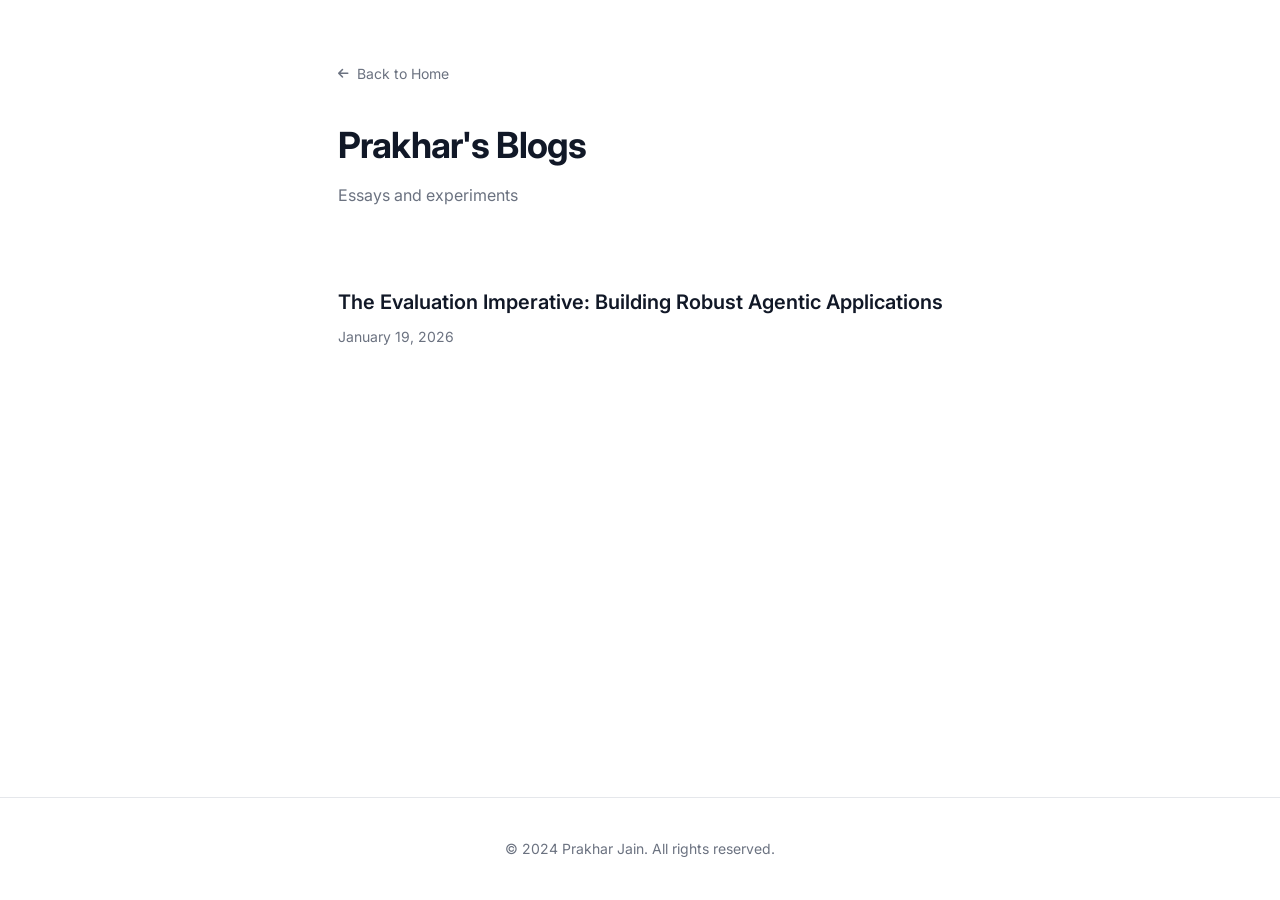
<file: blogs/index.html>
<!DOCTYPE html>
<html lang="en">
<head>
    <meta charset="UTF-8">
    <title>Prakhar's Blogs - Essays and Experiments</title>
    <meta name="viewport" content="width=device-width, initial-scale=1.0">
    <meta name="description" content="Essays and experiments on AI, machine learning, agentic systems, Computer use agents, and software engineering by Prakhar Jain.">
    <meta name="keywords" content="AI blog, machine learning, agentic systems, software engineering, evaluation frameworks">
    <meta name="author" content="Prakhar Jain">
    <!-- Google Fonts -->
    <link href="https://fonts.googleapis.com/css2?family=Inter:wght@400;600;700&display=swap" rel="stylesheet">
    <!-- Font Awesome -->
    <link rel="stylesheet" href="https://cdnjs.cloudflare.com/ajax/libs/font-awesome/6.4.0/css/all.min.css">
    <style>
        * {
            margin: 0;
            padding: 0;
            box-sizing: border-box;
        }

        :root {
            --bg: #ffffff;
            --text: #111827;
            --text-muted: #6b7280;
            --border: #e5e7eb;
            --accent: #2563eb;
            --accent-hover: #1d4ed8;
            --card-bg: #ffffff;
        }

        body {
            font-family: 'Inter', -apple-system, BlinkMacSystemFont, 'Segoe UI', sans-serif;
            background: var(--bg);
            color: var(--text);
            line-height: 1.6;
            min-height: 100vh;
            display: flex;
            flex-direction: column;
        }

        .container {
            max-width: 720px;
            margin: 0 auto;
            padding: 0 20px;
            flex: 1;
        }

        .header {
            padding: 60px 0 40px;
        }

        .back-link {
            display: inline-flex;
            align-items: center;
            gap: 8px;
            color: var(--text-muted);
            text-decoration: none;
            font-size: 14px;
            margin-bottom: 32px;
            transition: color 0.2s;
        }

        .back-link:hover {
            color: var(--accent);
        }

        .back-link i {
            font-size: 12px;
        }

        h1 {
            font-size: 36px;
            font-weight: 700;
            margin-bottom: 8px;
            letter-spacing: -0.02em;
        }

        .subtitle {
            font-size: 16px;
            color: var(--text-muted);
        }

        .posts {
            margin-top: 40px;
        }

        .post-item {
            padding: 24px 0;
            border-bottom: 1px solid var(--border);
            transition: all 0.2s;
        }

        .post-item:first-child {
            padding-top: 0;
        }

        .post-item:last-child {
            border-bottom: none;
        }

        .post-link {
            text-decoration: none;
            color: inherit;
            display: block;
        }

        .post-title {
            font-size: 20px;
            font-weight: 600;
            color: var(--text);
            margin-bottom: 8px;
            line-height: 1.4;
            transition: color 0.2s;
        }

        .post-link:hover .post-title {
            color: var(--accent);
        }

        .post-date {
            font-size: 14px;
            color: var(--text-muted);
        }

        footer {
            padding: 40px 0;
            text-align: center;
            color: var(--text-muted);
            font-size: 14px;
            border-top: 1px solid var(--border);
            margin-top: 80px;
        }

        @media (max-width: 768px) {
            .header {
                padding: 40px 0 30px;
            }

            h1 {
                font-size: 28px;
            }

            .subtitle {
                font-size: 15px;
            }

            .post-title {
                font-size: 18px;
            }
        }
    </style>
</head>
<body>
    <div class="container">
        <div class="header">
            <a href="../index.html" class="back-link">
                <i class="fas fa-arrow-left"></i>
                <span>Back to Home</span>
            </a>
            <h1>Prakhar's Blogs</h1>
            <p class="subtitle">Essays and experiments</p>
        </div>

        <div class="posts">
            <article class="post-item">
                <a href="Evals%20Blog/EvalsBlog.html" class="post-link">
                    <h2 class="post-title">The Evaluation Imperative: Building Robust Agentic Applications</h2>
                    <time class="post-date" datetime="2026-01-19">January 19, 2026</time>
                </a>
            </article>
        </div>
    </div>

    <footer>
        <p>© 2024 Prakhar Jain. All rights reserved.</p>
    </footer>
</body>
</html>
</file>
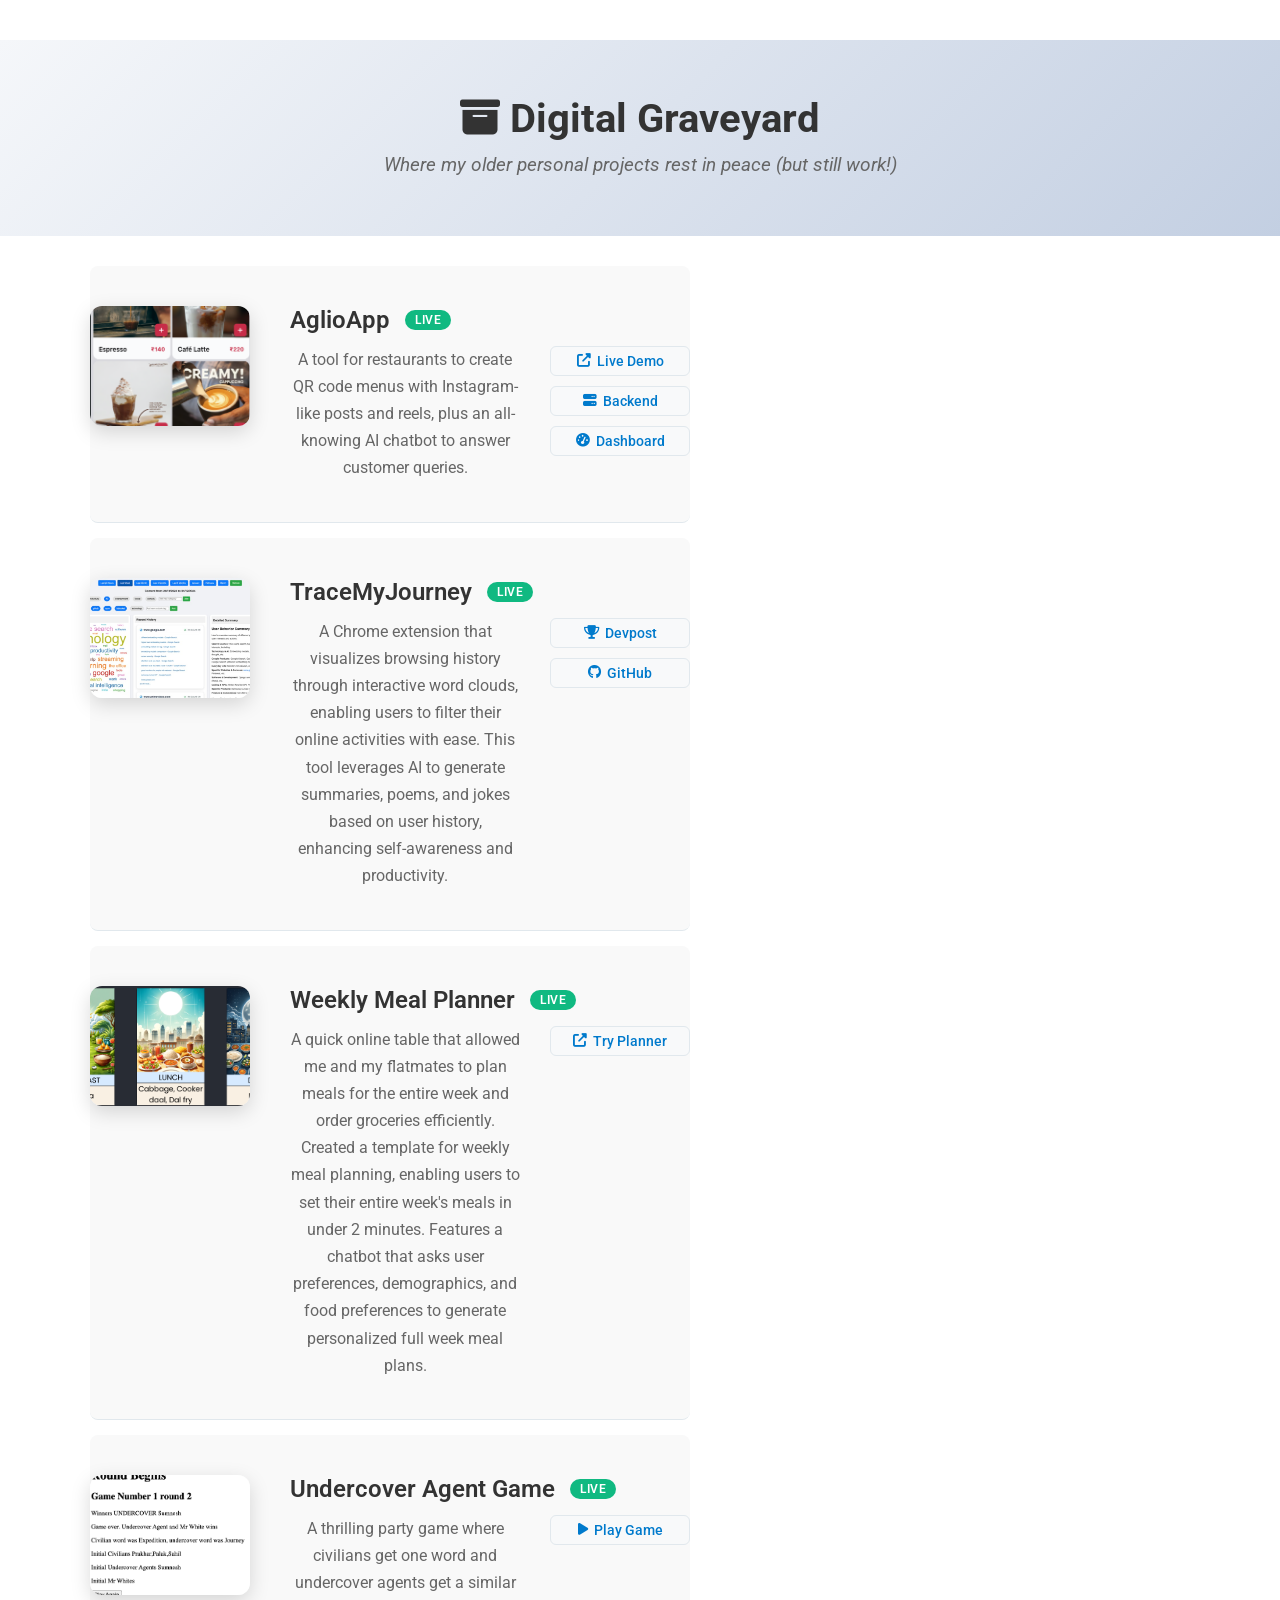
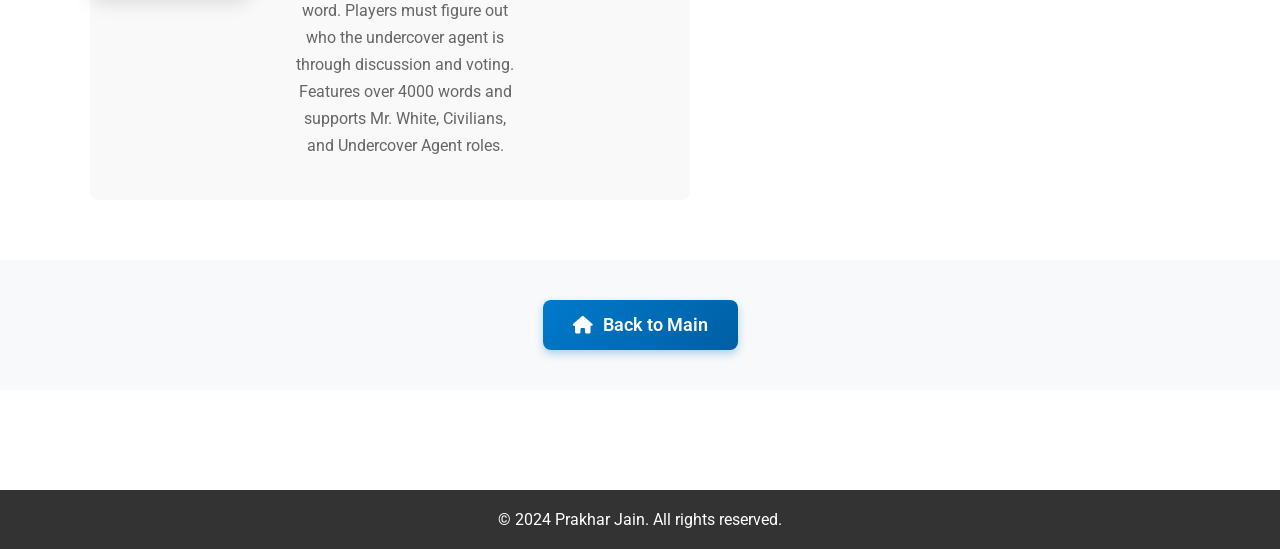
<file: archive.html>
<!DOCTYPE html>
<html lang="en">
<head>
    <meta charset="UTF-8">
    <title>Digital Graveyard - Prakhar Jain</title>
    <meta name="viewport" content="width=device-width, initial-scale=1.0">
    <!-- Link to external CSS -->
    <link rel="stylesheet" href="styles.css">
    <!-- Google Fonts -->
    <link href="https://fonts.googleapis.com/css?family=Roboto:400,700&display=swap" rel="stylesheet">
    <!-- Font Awesome -->
    <link rel="stylesheet" href="https://cdnjs.cloudflare.com/ajax/libs/font-awesome/6.4.0/css/all.min.css">
</head>
<body>
    <!-- Navigation Menu
    <nav>
        <ul>
            <li><a href="index.html">Back to Home</a></li>
            <li><a href="index.html#about">About Me</a></li>
            <li><a href="index.html#experience-as-a-coder">Solving Life with Code</a></li>
            <li><a href="index.html#passion-for-fpv-drones">Passion for FPV Drones</a></li>
        </ul>
    </nav> -->

    <!-- Main Content -->
    <main>
        <!-- Header Section -->
        <section id="archive-header">
            <div class="archive-header-container">
                <h1><i class="fas fa-archive"></i> Digital Graveyard</h1>
                <p class="archive-subtitle">Where my older personal projects rest in peace (but still work!)</p>
            </div>
        </section>

        <!-- Projects Section -->
        <section id="archived-projects">
            <div class="projects-list">
                
                <!-- AglioApp -->
                <div class="project-item">
                    <div class="project-image">
                        <img src="pictures/aglio.png" alt="AglioApp Screenshot">
                    </div>
                    <div class="project-details">
                        <div class="project-title">
                            <h2>AglioApp</h2>
                            <span class="project-status">Live</span>
                        </div>
                        <div class="project-info">
                            <p class="project-description">
                                A tool for restaurants to create QR code menus with Instagram-like posts and reels, 
                                plus an all-knowing AI chatbot to answer customer queries.
                            </p>
                            <div class="project-links">
                                <a href="https://beta-handcrafted.aglioapp.com/?t=3aaf11&token=b75567796abfc1c8eef6bbe0e201c0cb3045a6389562bcc838811d9186b45580" target="_blank" class="project-link">
                                    <i class="fas fa-external-link-alt"></i>
                                    Live Demo
                                </a>
                                <a href="https://api-beta.aglioapp.com/admin/login" target="_blank" class="project-link">
                                    <i class="fas fa-server"></i>
                                    Backend
                                </a>
                                <a href="https://dashboard.aglioapp.com/login" target="_blank" class="project-link">
                                    <i class="fas fa-tachometer-alt"></i>
                                    Dashboard
                                </a>
                            </div>
                        </div>
                    </div>
                </div>

                <!-- TraceMyJourney -->
                <div class="project-item">
                    <div class="project-image">
                        <img src="pictures/tracemyjourney.jpg" alt="TraceMyJourney Screenshot">
                    </div>
                    <div class="project-details">
                        <div class="project-title">
                            <h2>TraceMyJourney</h2>
                            <span class="project-status">Live</span>
                        </div>
                        <div class="project-info">
                            <p class="project-description">
                                A Chrome extension that visualizes browsing history through interactive word clouds, enabling users to filter their online activities with ease. 
                                This tool leverages AI to generate summaries, poems, and jokes based on user history, enhancing self-awareness and productivity.
                            </p>
                            <div class="project-links">
                                <a href="https://devpost.com/software/track-myself" target="_blank" class="project-link">
                                    <i class="fas fa-trophy"></i>
                                    Devpost
                                </a>
                                <a href="https://github.com/prakhar1114/chrome-history-analyser" target="_blank" class="project-link">
                                    <i class="fab fa-github"></i>
                                    GitHub
                                </a>
                            </div>
                        </div>
                    </div>
                </div>

                <!-- Weekly Meal Planner -->
                <div class="project-item">
                    <div class="project-image">
                        <img src="pictures/meal_planner.png" alt="Weekly Meal Planner Screenshot">
                    </div>
                    <div class="project-details">
                        <div class="project-title">
                            <h2>Weekly Meal Planner</h2>
                            <span class="project-status">Live</span>
                        </div>
                        <div class="project-info">
                            <p class="project-description">
                                A quick online table that allowed me and my flatmates to plan meals for the entire week and order groceries efficiently. 
                                Created a template for weekly meal planning, enabling users to set their entire week's meals in under 2 minutes. 
                                Features a chatbot that asks user preferences, demographics, and food preferences to generate personalized full week meal plans.
                            </p>
                            <div class="project-links">
                                <a href="https://menu-builder-vert.vercel.app/" target="_blank" class="project-link">
                                    <i class="fas fa-external-link-alt"></i>
                                    Try Planner
                                </a>
                            </div>
                        </div>
                    </div>
                </div>

                <!-- Undercover Agent Game -->
                <div class="project-item">
                    <div class="project-image">
                        <img src="pictures/undercover.png" alt="Undercover Agent Game Screenshot">
                    </div>
                    <div class="project-details">
                        <div class="project-title">
                            <h2>Undercover Agent Game</h2>
                            <span class="project-status">Live</span>
                        </div>
                        <div class="project-info">
                            <p class="project-description">
                                A thrilling party game where civilians get one word and undercover agents get a similar word. 
                                Players must figure out who the undercover agent is through discussion and voting. 
                                Features over 4000 words and supports Mr. White, Civilians, and Undercover Agent roles.
                            </p>
                            <div class="project-links">
                                <a href="https://prakhar1114.github.io/undercover/" target="_blank" class="project-link">
                                    <i class="fas fa-play"></i>
                                    Play Game
                                </a>
                            </div>
                        </div>
                    </div>
                </div>

            </div>
        </section>

        <!-- Back to Home Section -->
        <section id="back-home">
            <div class="back-home-container">
                <a href="index.html" class="back-home-button">
                    <i class="fas fa-home"></i>
                    Back to Main
                </a>
            </div>
        </section>
    </main>

    <!-- Footer -->
    <footer>
        <p>© 2024 Prakhar Jain. All rights reserved.</p>
    </footer>

    <script src="script.js"></script>
</body>
</html>
</file>
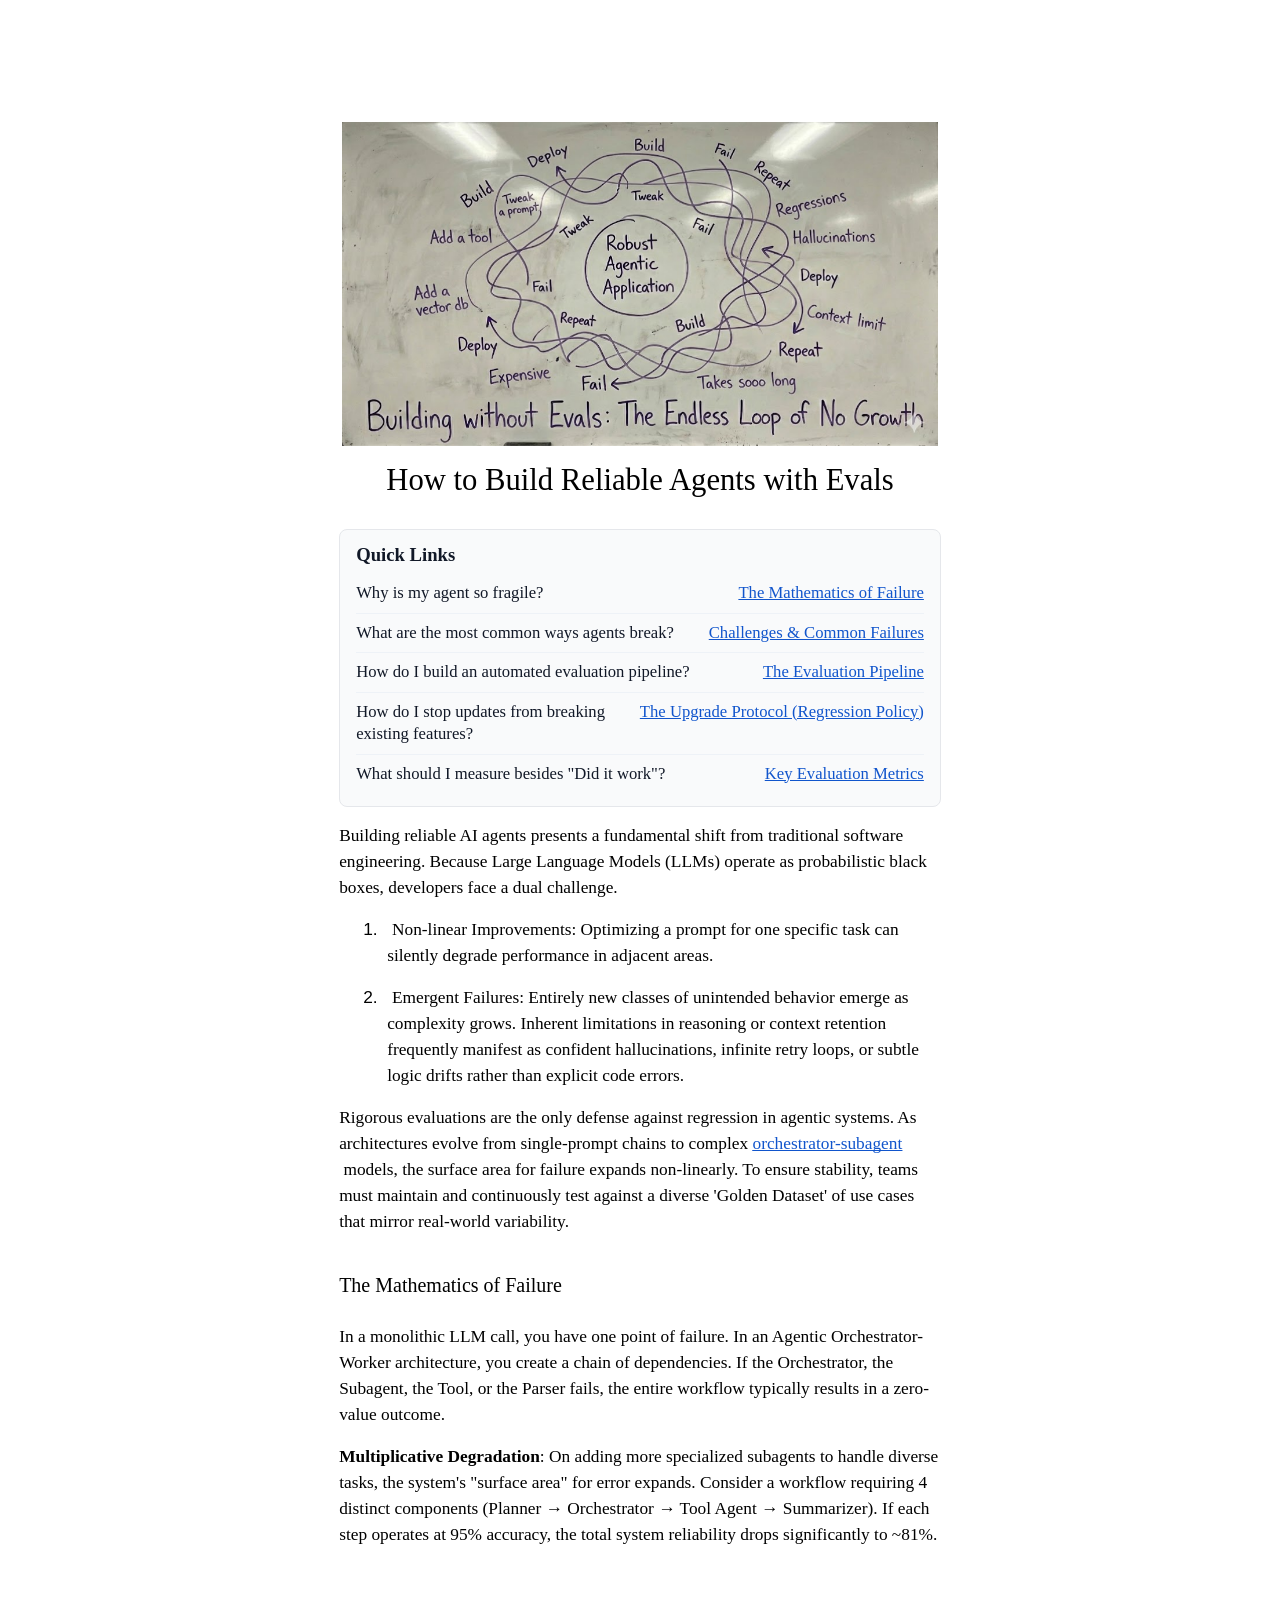
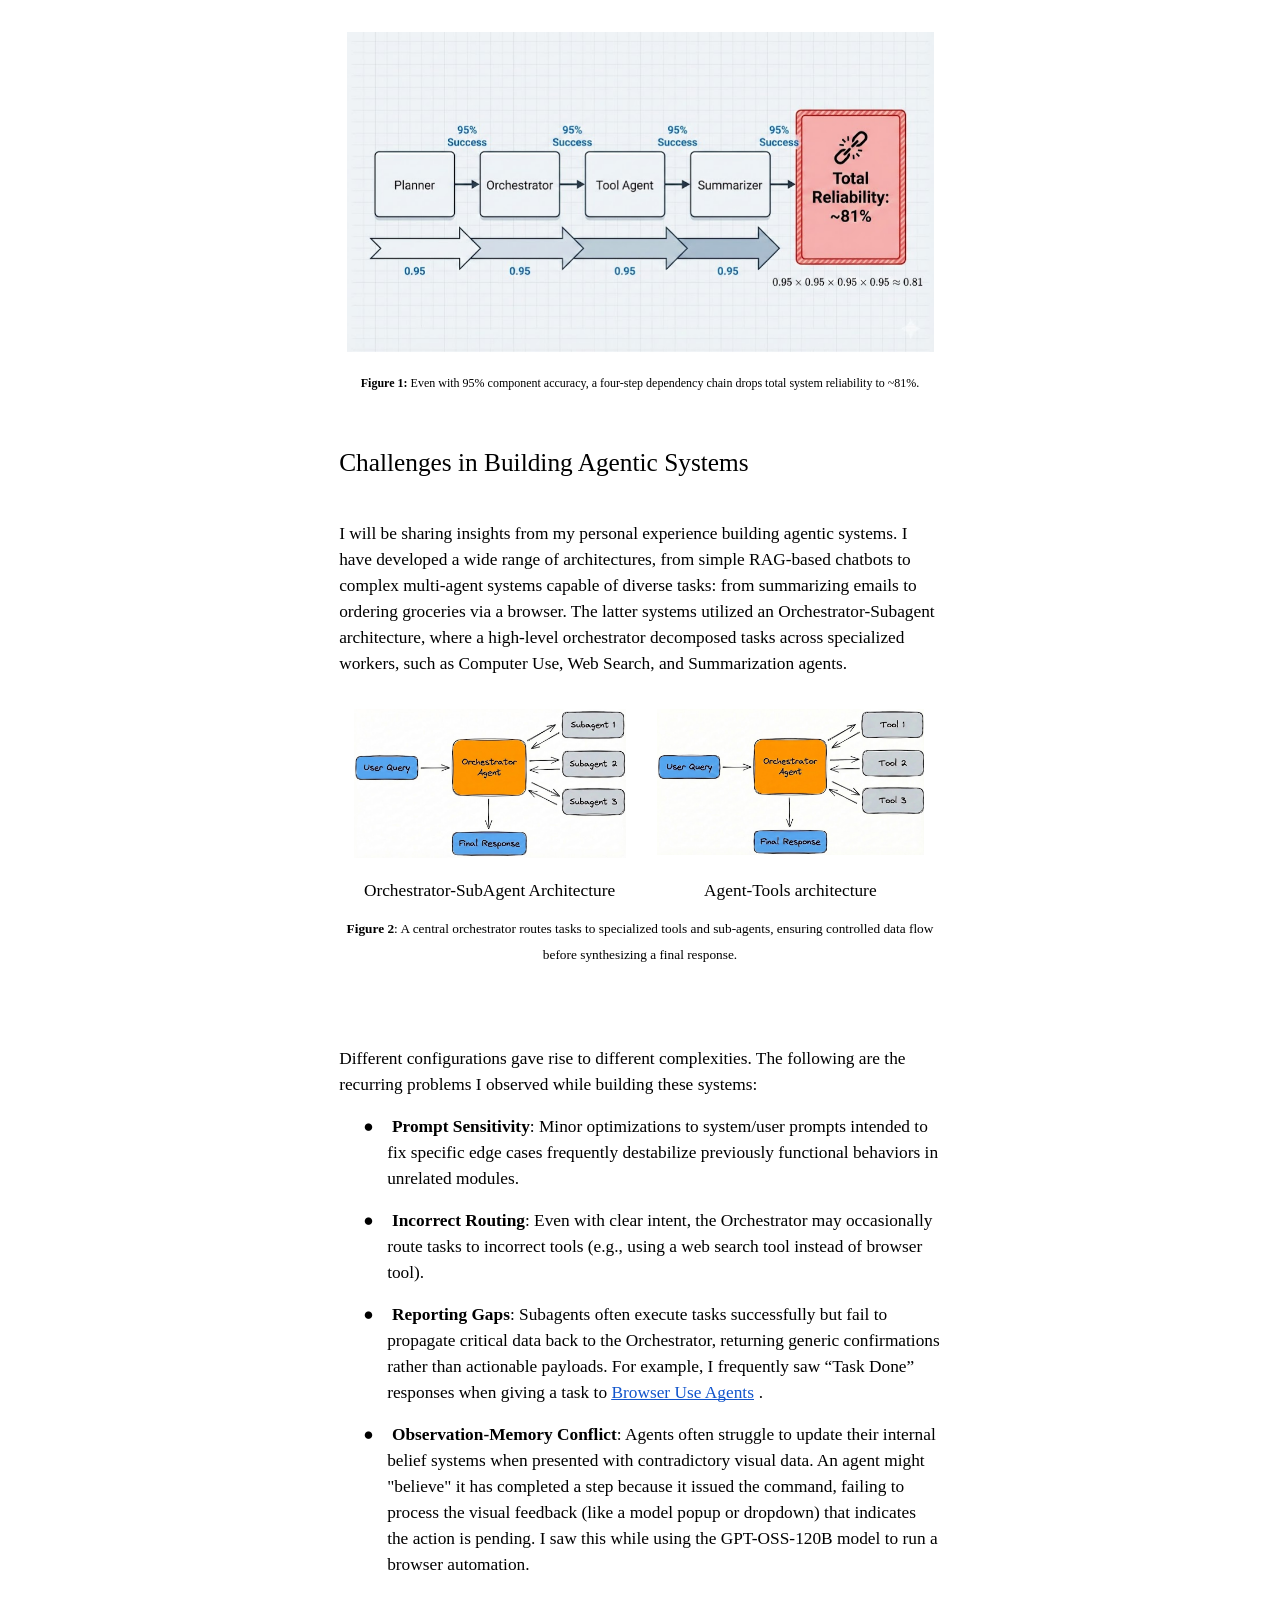
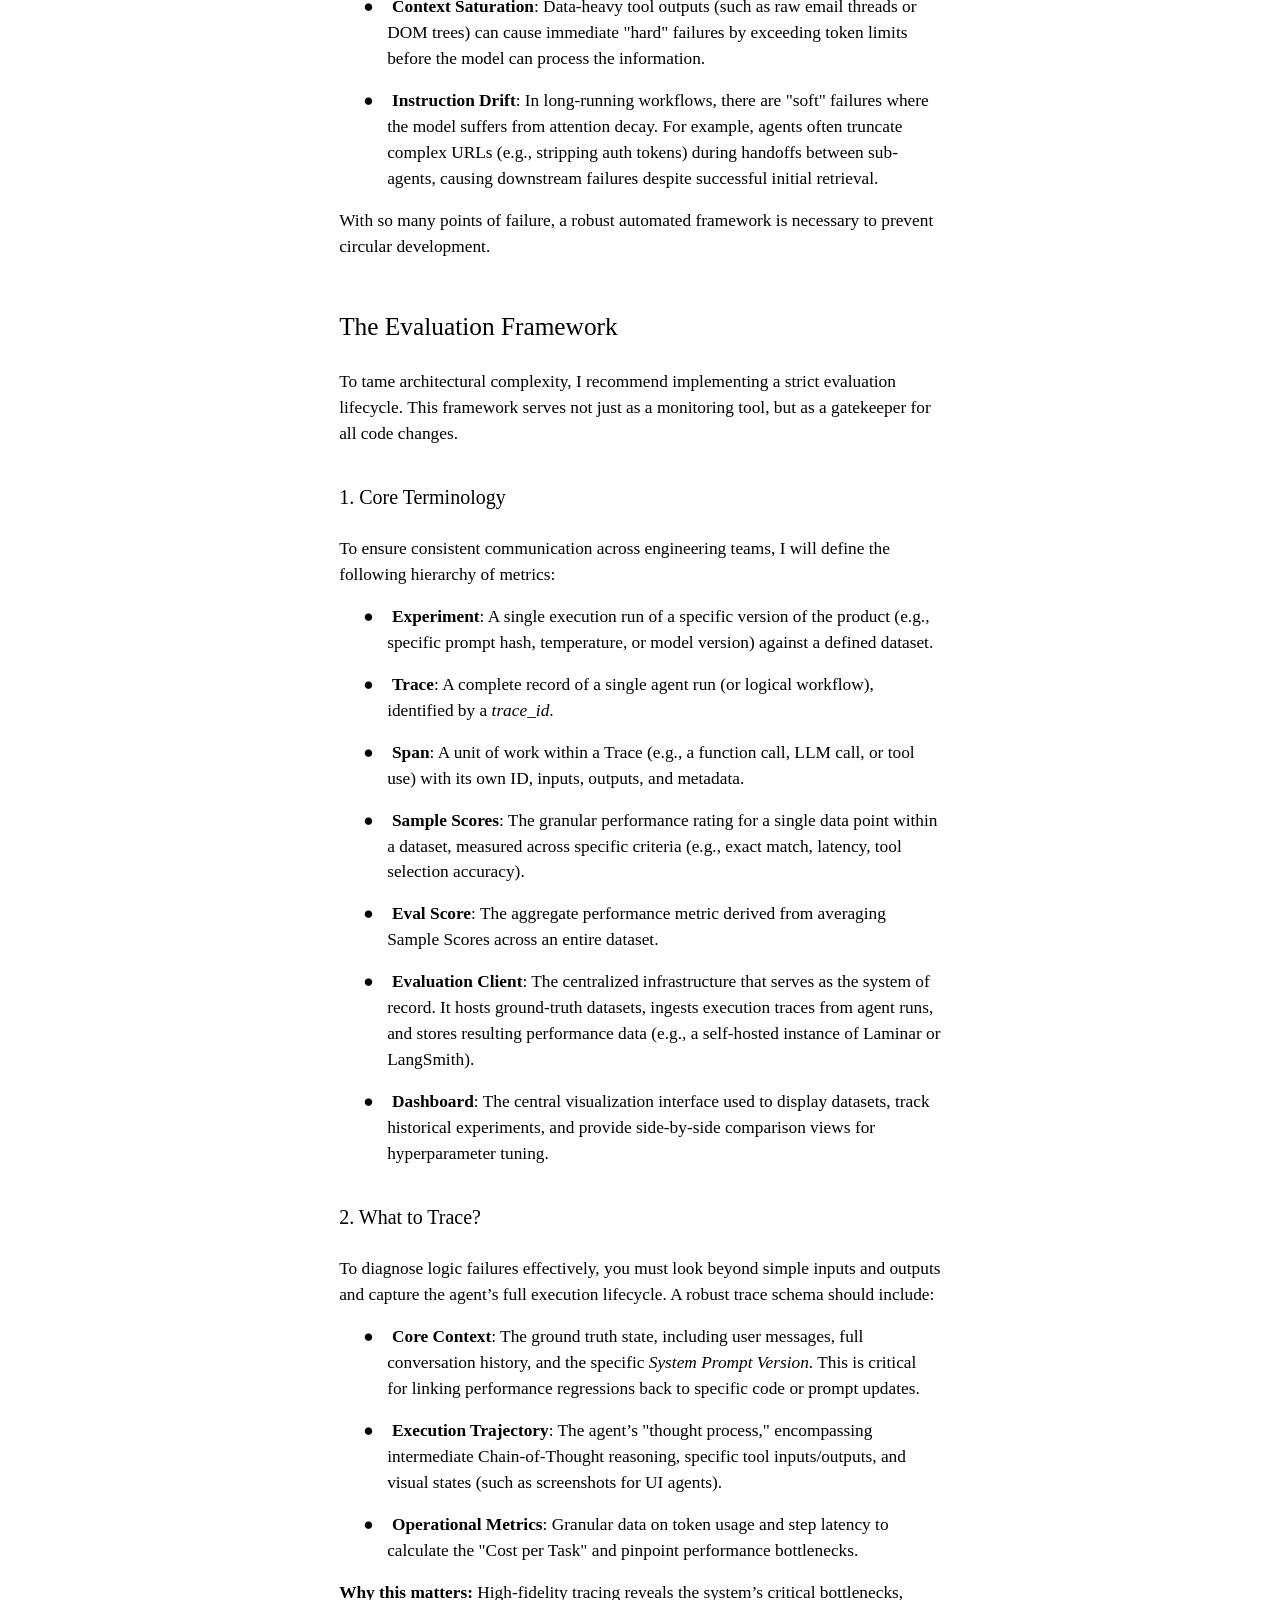
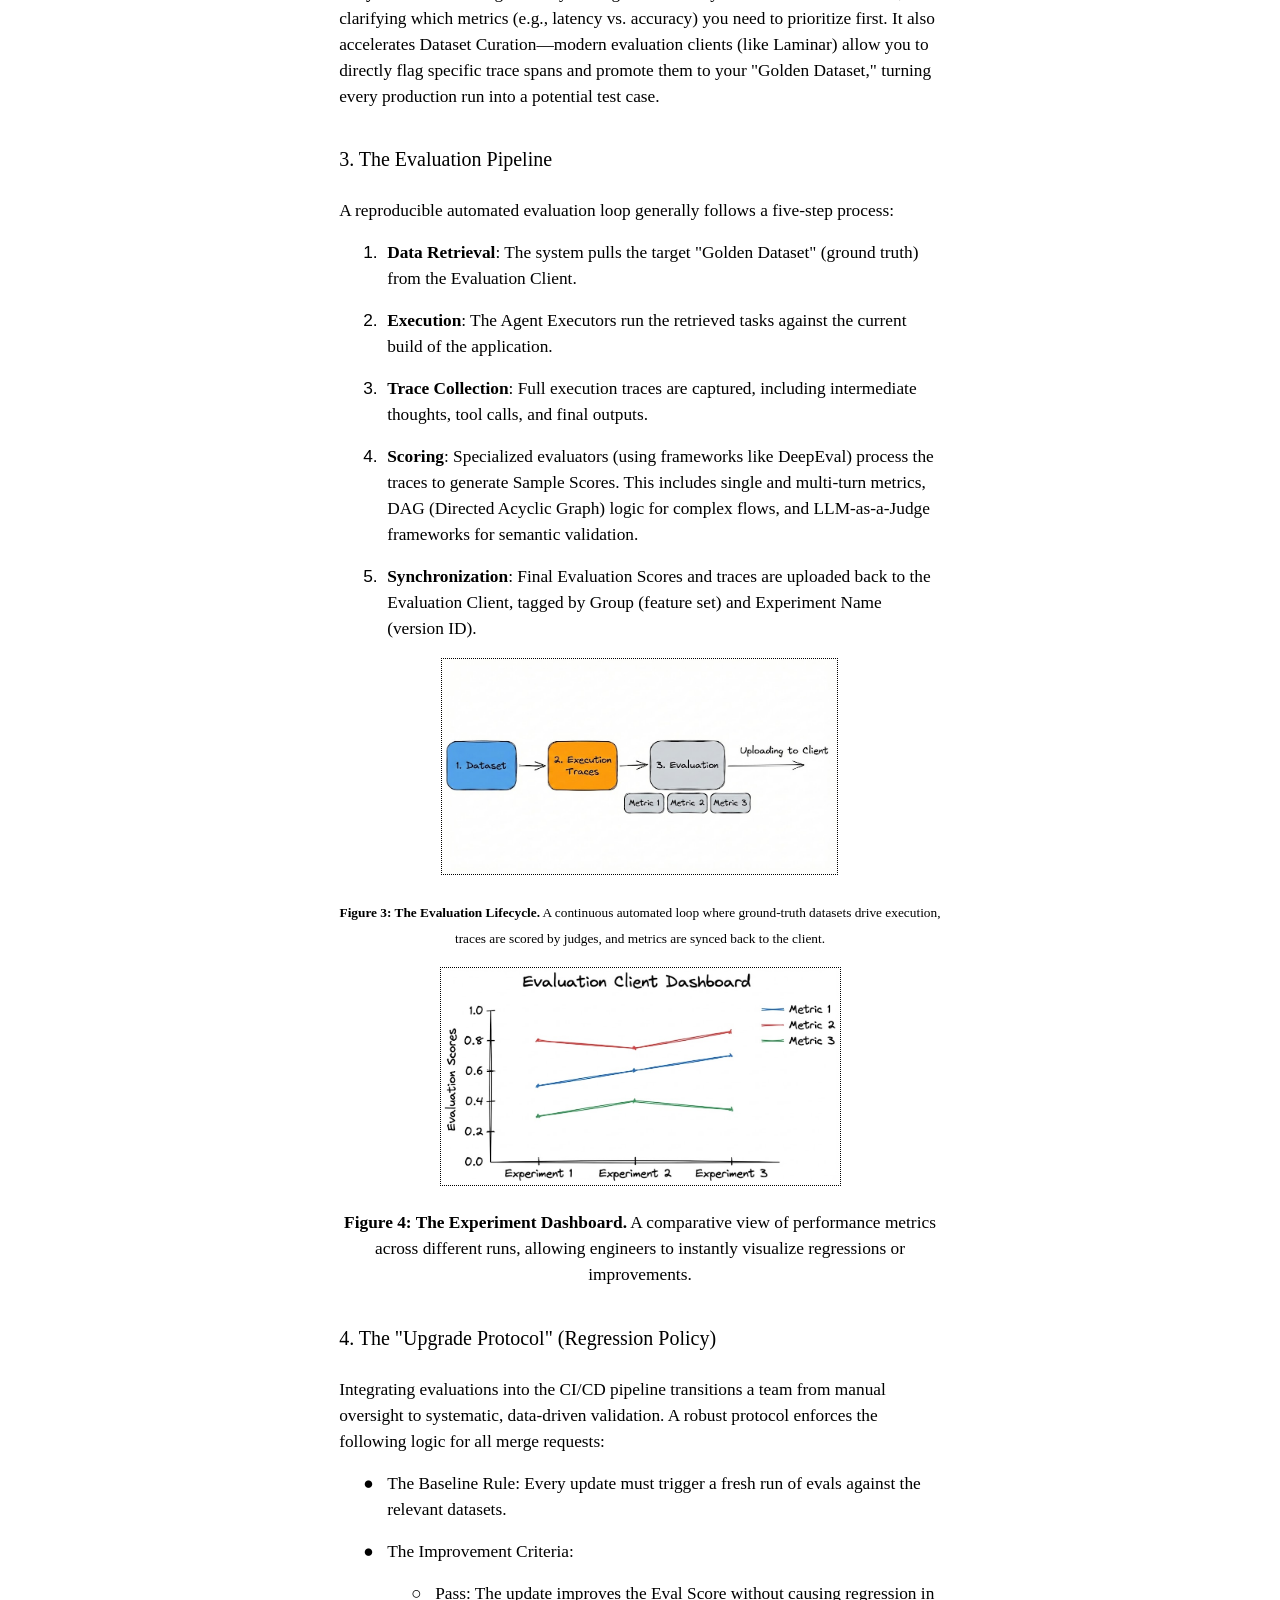
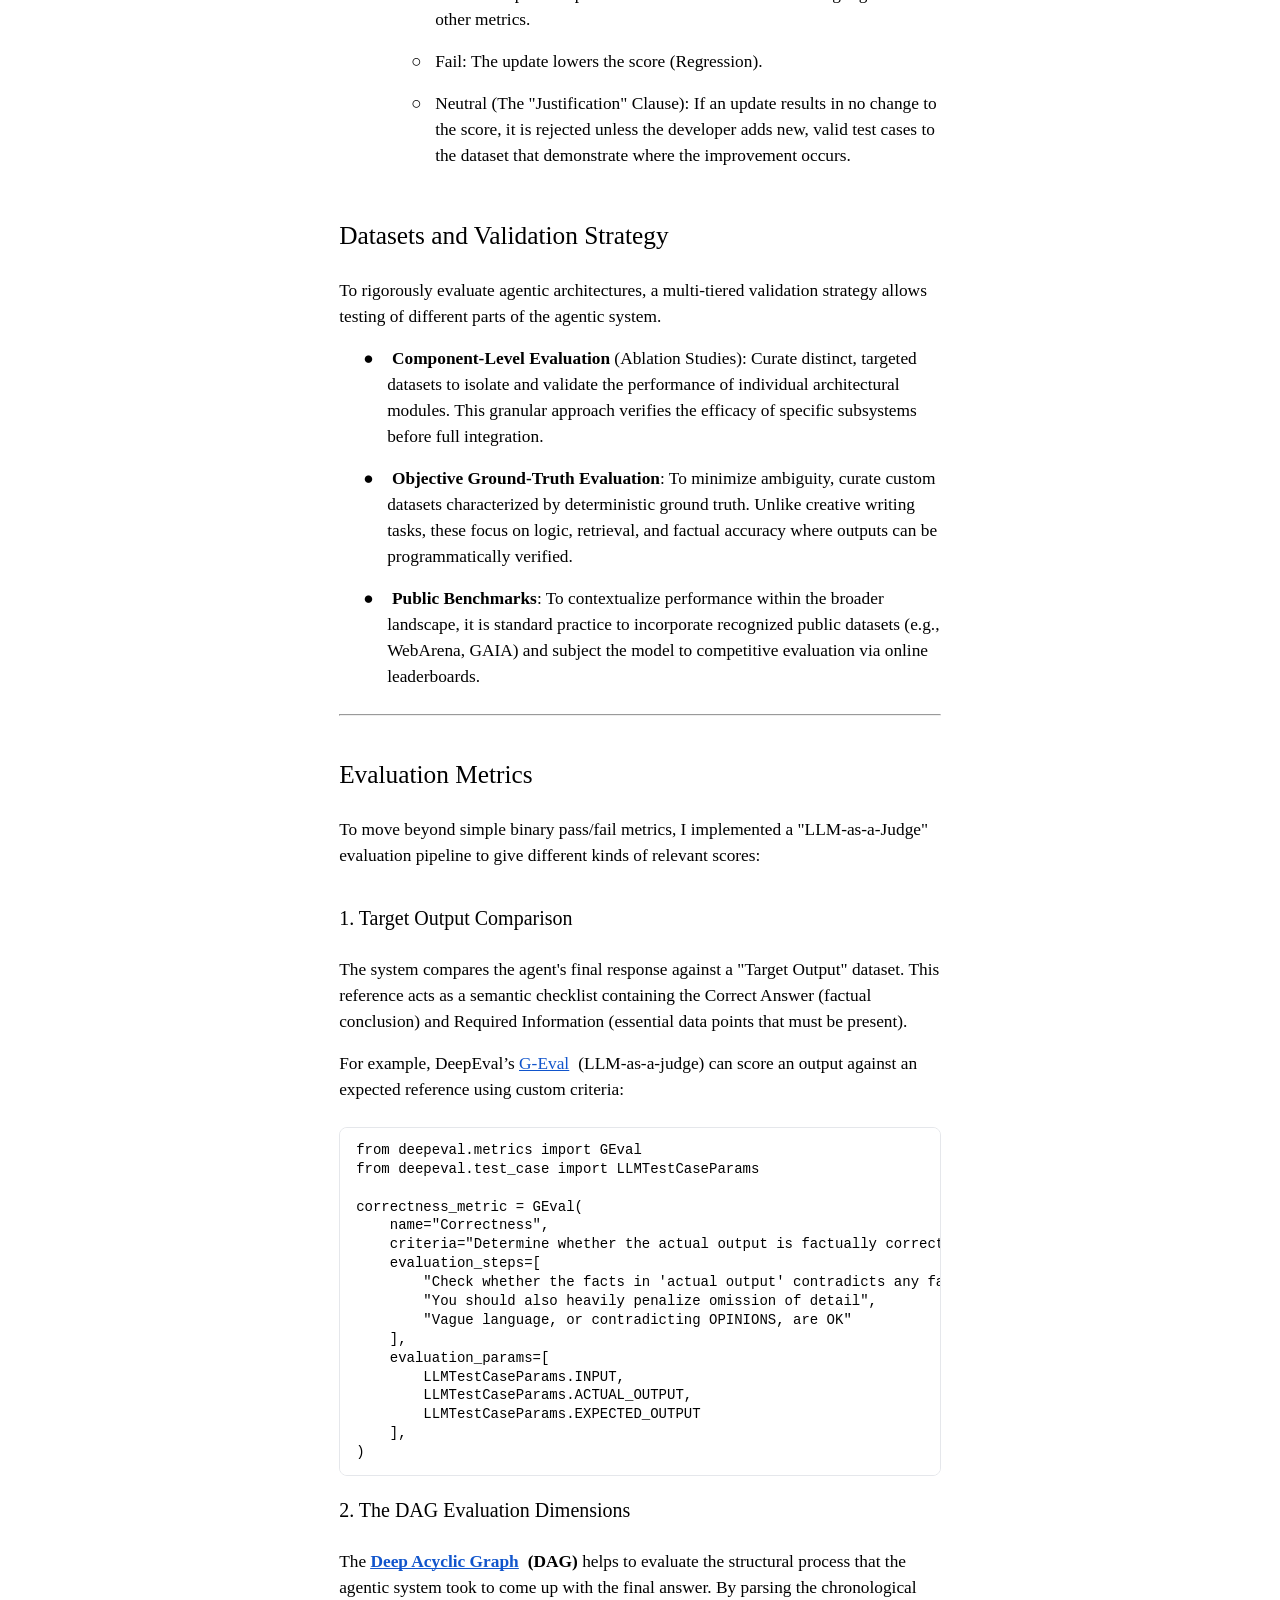
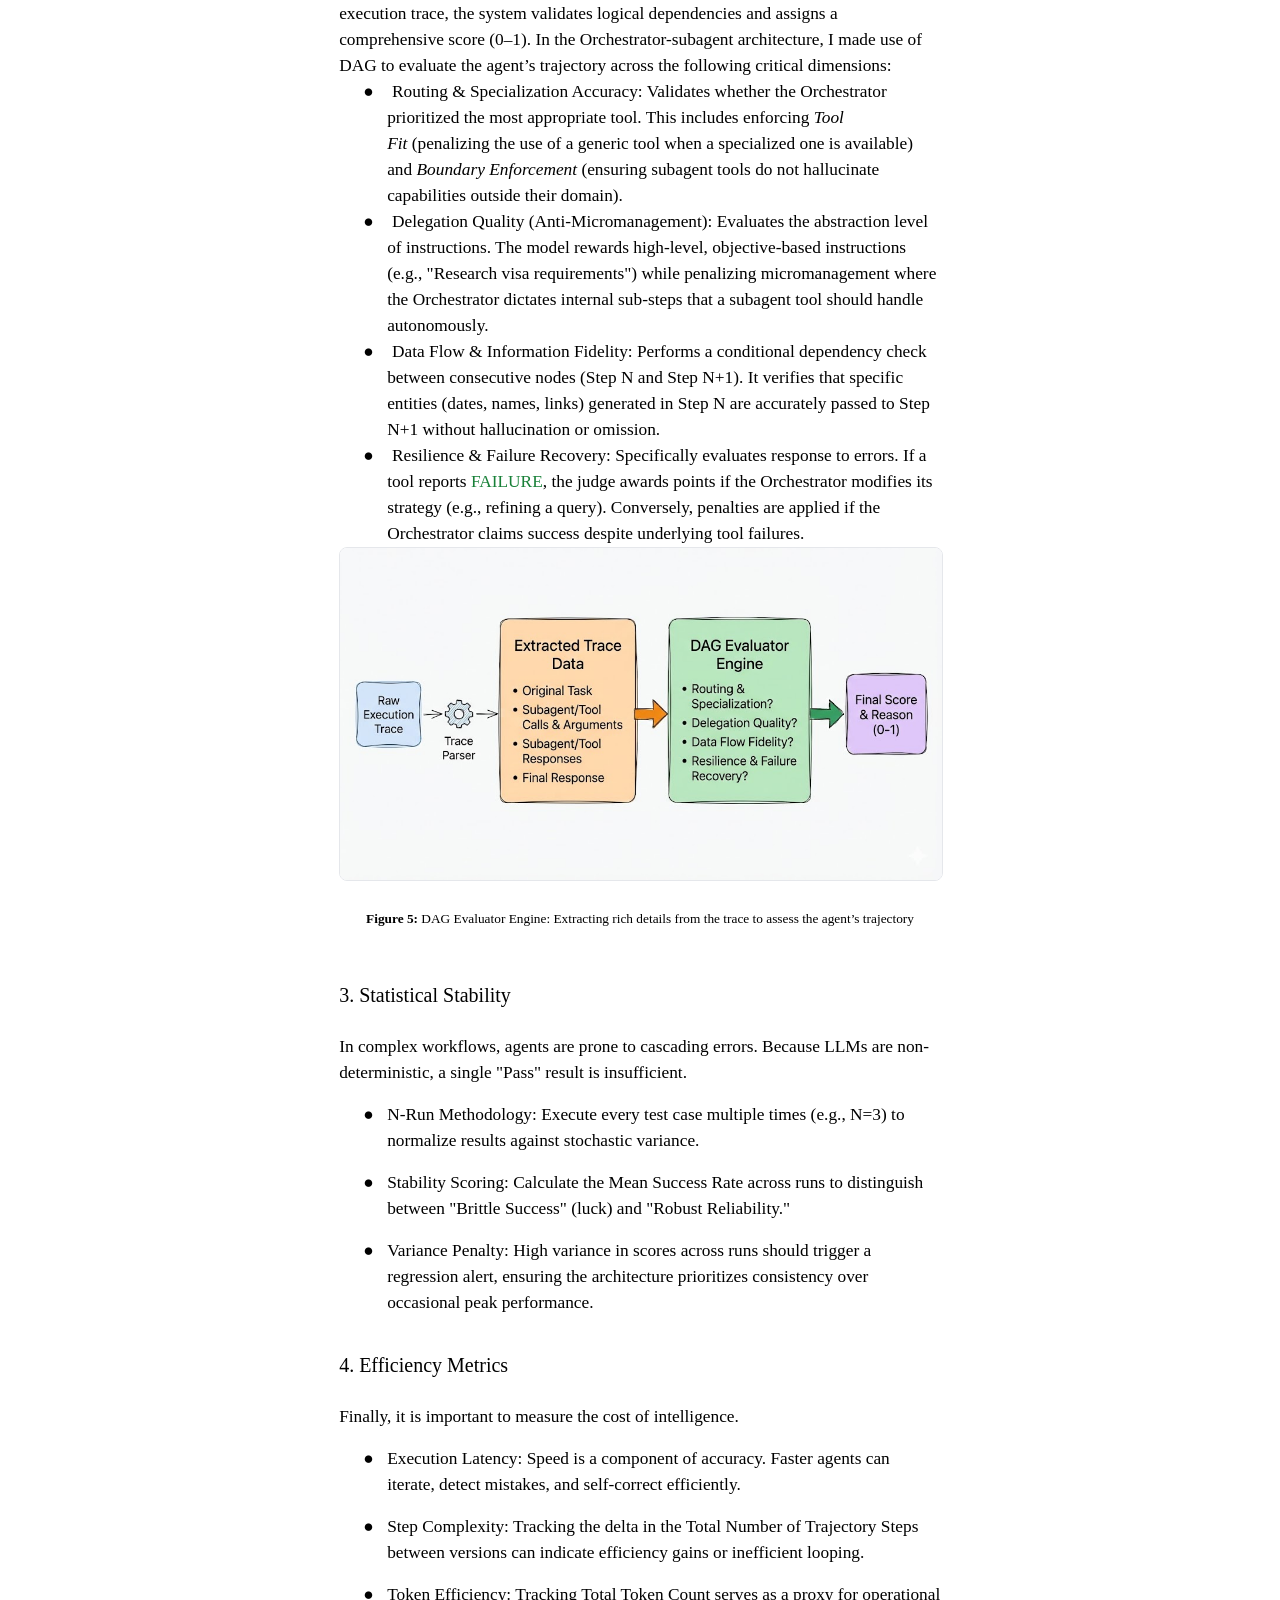
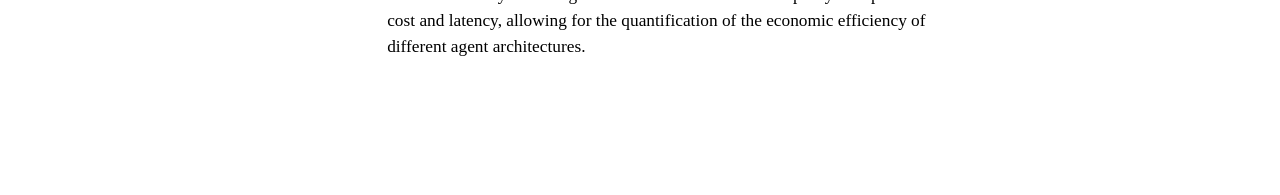
<file: blogs/Evals Blog/EvalsBlog.html>
<!DOCTYPE html>
<html>
<head>
    <meta content="text/html; charset=UTF-8" http-equiv="content-type">
    <title>Using Evals to Build Reliable Agents</title>
    <meta name="description" content="Learn how to build reliable AI agents through rigorous evaluation frameworks, testing strategies, and systematic validation approaches.">
    <meta name="keywords" content="AI agents, evaluation framework, LLM testing, agentic systems, machine learning evaluation">
    <meta name="author" content="Prakhar Jain">
    <meta name="viewport" content="width=device-width, initial-scale=1.0">
    <style type="text/css">
        @import url(https://themes.googleusercontent.com/fonts/css?kit=rvglSCcNbbjdQRnctBcN4RH4CO8uIxXyNZxe0FmA-Oo);

        ol { margin: 0; padding: 0 }
        table td, table th { padding: 0 }

        /* Layout & Typography Classes */
        .c0 { color: #000000; font-weight: 400; text-decoration: none; vertical-align: baseline; font-size: 13pt; font-family: "Newsreader"; font-style: normal }
        .c1 { margin-left: 36pt; padding-top: 0pt; padding-left: 0pt; padding-bottom: 12pt; line-height: 1.5; orphans: 2; widows: 2; text-align: left }
        .c2 { font-weight: 700; font-family: "Newsreader" }
        .c3 { padding-top: 0pt; padding-bottom: 4pt; line-height: 1.5; orphans: 2; widows: 2; text-align: left }
        .c4 { padding-top: 0pt; padding-bottom: 12pt; line-height: 1.5; orphans: 2; widows: 2; text-align: left }
        .c5 { padding-top: 0pt; padding-bottom: 0pt; line-height: 1.5; orphans: 2; widows: 2; text-align: left; height: 11pt }
        .c6 { font-weight: 400; font-family: "Newsreader" }
        .c7 { font-style: italic }
        .c8 { color: #000000; text-decoration: none; vertical-align: baseline; font-size: 15pt; font-style: normal }
        .c9 { margin-left: 36pt; padding-top: 0pt; padding-left: 0pt; padding-bottom: 0pt; line-height: 1.5; orphans: 2; widows: 2; text-align: left }
        .c10 { border-right-style: solid; padding: 5pt 5pt 5pt 5pt; border-bottom-color: #000000; border-top-width: 0pt; border-right-width: 0pt; border-left-color: #000000; vertical-align: top; border-right-color: #000000; border-left-width: 0pt; border-top-style: solid; border-left-style: solid; border-bottom-width: 0pt; width: 451.3pt; border-top-color: #000000; border-bottom-style: solid }
        .c11 { padding-top: 12pt; padding-bottom: 12pt; line-height: 1.5; orphans: 2; widows: 2; text-align: center }
        .c12 { margin-left: 72pt; padding-left: 0pt }
        .c13 { border-right-style: solid; border-bottom-color: #000000; border-top-width: 0pt; border-right-width: 0pt; border-left-color: #000000; vertical-align: top; border-right-color: #000000; border-left-width: 0pt; border-top-style: solid; border-left-style: solid; border-bottom-width: 0pt; width: 225.6pt; border-top-color: #000000; border-bottom-style: solid }
        .c14 { font-size: 10pt }
        .c15 { padding-top: 0pt; padding-bottom: 0pt; line-height: 1.5; orphans: 2; widows: 2; text-align: center }
        .c16 { padding-top: 0pt; padding-bottom: 6pt; line-height: 1.5; orphans: 2; widows: 2; text-align: center }
        .c17 { color: #000000; text-decoration: none; vertical-align: baseline; font-size: 19pt; font-style: normal }
        .c18 { padding-top: 12pt; padding-bottom: 12pt; line-height: 1.5; orphans: 2; widows: 2; text-align: left }
        .c19 { height: 0pt }
        .c20 { padding: 0; margin: 0 }
        .c21 { padding-top: 0pt; padding-bottom: 12pt; line-height: 1.5; orphans: 2; widows: 2; text-align: center }
        .c22 { text-decoration-skip-ink: none; -webkit-text-decoration-skip: none; color: #1155cc; text-decoration: underline }
        .c23 { color: inherit; text-decoration: inherit }
        .c24 { border-spacing: 0; border-collapse: collapse; margin-right: auto }
        .c25 { color: #000000; text-decoration: none; vertical-align: baseline; font-style: normal }
        .c26 { font-size: 9pt }
        .c27 { font-size: 15pt }
        .c28 { color: #188038 }
        .c29 { font-size: 23pt }
        .c30 { padding-top: 0pt; padding-bottom: 0pt; line-height: 1.5; orphans: 2; widows: 2; text-align: left }
        .c31 { margin-left: 36pt }
        .c32 { padding-top: 0pt; padding-bottom: 0pt; line-height: 1.15; orphans: 2; widows: 2; text-align: left; height: 11pt }
        .c33 { padding-top: 0pt; padding-bottom: 0pt; line-height: 1.0; text-align: center }
        .c34 { height: 11pt }
        .c35 { font-size: 15pt; color: #000000 }
        .c36 { background-color: #ffffff; max-width: 451.3pt; padding: 72pt 72pt 72pt 72pt; margin-left: auto; margin-right: auto }

        /* General Tag Styles */
        .title { padding-top: 0pt; color: #000000; font-size: 26pt; padding-bottom: 3pt; font-family: "Arial"; line-height: 1.15; page-break-after: avoid; orphans: 2; widows: 2; text-align: left }
        .subtitle { padding-top: 0pt; color: #666666; font-size: 15pt; padding-bottom: 16pt; font-family: "Arial"; line-height: 1.15; page-break-after: avoid; orphans: 2; widows: 2; text-align: left }
        li { color: #000000; font-size: 13pt; font-family: "Arial" }
        p { margin: 0; color: #000000; font-size: 13pt; font-family: "Arial" }
        h1 { padding-top: 20pt; color: #000000; font-size: 20pt; padding-bottom: 6pt; font-family: "Arial"; line-height: 1.15; page-break-after: avoid; orphans: 2; widows: 2; text-align: left }
        h2 { padding-top: 18pt; color: #000000; font-size: 16pt; padding-bottom: 6pt; font-family: "Arial"; line-height: 1.15; page-break-after: avoid; orphans: 2; widows: 2; text-align: left }
        h3 { padding-top: 16pt; color: #434343; font-size: 14pt; padding-bottom: 4pt; font-family: "Arial"; line-height: 1.15; page-break-after: avoid; orphans: 2; widows: 2; text-align: left }
        h4 { padding-top: 14pt; color: #666666; font-size: 12pt; padding-bottom: 4pt; font-family: "Arial"; line-height: 1.15; page-break-after: avoid; orphans: 2; widows: 2; text-align: left }
        h5 { padding-top: 12pt; color: #666666; font-size: 11pt; padding-bottom: 4pt; font-family: "Arial"; line-height: 1.15; page-break-after: avoid; orphans: 2; widows: 2; text-align: left }
        h6 { padding-top: 12pt; color: #666666; font-size: 11pt; padding-bottom: 4pt; font-family: "Arial"; line-height: 1.15; page-break-after: avoid; font-style: italic; orphans: 2; widows: 2; text-align: left }

        /* List Styles (Google Docs Generated) */
        li.li-bullet-0:before { margin-left: -18pt; white-space: nowrap; display: inline-block; min-width: 18pt }

        ol.lst-kix_wpbcokwl0fij-0 { list-style-type: none }
        ol.lst-kix_wpbcokwl0fij-4 { list-style-type: none }
        .lst-kix_wpbcokwl0fij-4>li { counter-increment: lst-ctn-kix_wpbcokwl0fij-4 }
        ol.lst-kix_mbopofrijvuq-6.start { counter-reset: lst-ctn-kix_mbopofrijvuq-6 0 }
        ol.lst-kix_wpbcokwl0fij-3 { list-style-type: none }
        ol.lst-kix_wpbcokwl0fij-2 { list-style-type: none }
        ol.lst-kix_wpbcokwl0fij-1 { list-style-type: none }
        ul.lst-kix_e3hbnw7w4gp2-1 { list-style-type: none }
        ul.lst-kix_e3hbnw7w4gp2-2 { list-style-type: none }
        ul.lst-kix_e3hbnw7w4gp2-0 { list-style-type: none }
        .lst-kix_v7i9qa5dldnt-4>li { counter-increment: lst-ctn-kix_v7i9qa5dldnt-4 }
        ul.lst-kix_e3hbnw7w4gp2-5 { list-style-type: none }
        ul.lst-kix_e3hbnw7w4gp2-6 { list-style-type: none }
        ul.lst-kix_e3hbnw7w4gp2-3 { list-style-type: none }
        ol.lst-kix_d5gkbbq9x206-2.start { counter-reset: lst-ctn-kix_d5gkbbq9x206-2 0 }
        ul.lst-kix_e3hbnw7w4gp2-4 { list-style-type: none }
        ul.lst-kix_e3hbnw7w4gp2-7 { list-style-type: none }
        ul.lst-kix_e3hbnw7w4gp2-8 { list-style-type: none }
        ul.lst-kix_840q9hank6ml-7 { list-style-type: none }
        ul.lst-kix_840q9hank6ml-6 { list-style-type: none }
        ul.lst-kix_840q9hank6ml-8 { list-style-type: none }
        ul.lst-kix_840q9hank6ml-3 { list-style-type: none }
        ul.lst-kix_840q9hank6ml-2 { list-style-type: none }
        ul.lst-kix_840q9hank6ml-5 { list-style-type: none }
        ul.lst-kix_840q9hank6ml-4 { list-style-type: none }
        ul.lst-kix_840q9hank6ml-1 { list-style-type: none }
        ul.lst-kix_840q9hank6ml-0 { list-style-type: none }
        ol.lst-kix_v7i9qa5dldnt-1.start { counter-reset: lst-ctn-kix_v7i9qa5dldnt-1 0 }
        ul.lst-kix_6rfaqfc45x6s-8 { list-style-type: none }
        ul.lst-kix_6rfaqfc45x6s-7 { list-style-type: none }
        ul.lst-kix_6rfaqfc45x6s-6 { list-style-type: none }
        ul.lst-kix_6rfaqfc45x6s-5 { list-style-type: none }
        ul.lst-kix_6rfaqfc45x6s-4 { list-style-type: none }
        ol.lst-kix_v7i9qa5dldnt-8 { list-style-type: none }
        ol.lst-kix_v7i9qa5dldnt-7 { list-style-type: none }
        ol.lst-kix_v7i9qa5dldnt-6 { list-style-type: none }
        ol.lst-kix_v7i9qa5dldnt-5 { list-style-type: none }
        ol.lst-kix_v7i9qa5dldnt-4 { list-style-type: none }
        ol.lst-kix_v7i9qa5dldnt-3 { list-style-type: none }
        ol.lst-kix_v7i9qa5dldnt-2 { list-style-type: none }
        ol.lst-kix_d5gkbbq9x206-7.start { counter-reset: lst-ctn-kix_d5gkbbq9x206-7 0 }
        ol.lst-kix_v7i9qa5dldnt-1 { list-style-type: none }
        .lst-kix_v7i9qa5dldnt-8>li { counter-increment: lst-ctn-kix_v7i9qa5dldnt-8 }
        ol.lst-kix_v7i9qa5dldnt-0 { list-style-type: none }
        ol.lst-kix_wpbcokwl0fij-8.start { counter-reset: lst-ctn-kix_wpbcokwl0fij-8 0 }
        ol.lst-kix_wpbcokwl0fij-1.start { counter-reset: lst-ctn-kix_wpbcokwl0fij-1 0 }
        ol.lst-kix_wpbcokwl0fij-8 { list-style-type: none }
        ol.lst-kix_wpbcokwl0fij-7 { list-style-type: none }
        .lst-kix_cz1e1jqbzbg2-8>li:before { content: "\0025a0   " }
        ol.lst-kix_wpbcokwl0fij-6 { list-style-type: none }
        ol.lst-kix_wpbcokwl0fij-5 { list-style-type: none }
        .lst-kix_d5gkbbq9x206-3>li { counter-increment: lst-ctn-kix_d5gkbbq9x206-3 }
        .lst-kix_mbopofrijvuq-4>li { counter-increment: lst-ctn-kix_mbopofrijvuq-4 }
        .lst-kix_d5gkbbq9x206-6>li { counter-increment: lst-ctn-kix_d5gkbbq9x206-6 }
        ul.lst-kix_ffj6rrymzl4s-8 { list-style-type: none }
        .lst-kix_840q9hank6ml-0>li:before { content: "\0025cf   " }
        ul.lst-kix_ffj6rrymzl4s-5 { list-style-type: none }
        ul.lst-kix_ffj6rrymzl4s-4 { list-style-type: none }
        ul.lst-kix_ffj6rrymzl4s-7 { list-style-type: none }
        ul.lst-kix_ffj6rrymzl4s-6 { list-style-type: none }
        .lst-kix_fjrgs8yrejox-6>li:before { content: "\0025cf   " }
        .lst-kix_fjrgs8yrejox-8>li:before { content: "\0025a0   " }
        ul.lst-kix_ffj6rrymzl4s-1 { list-style-type: none }
        ul.lst-kix_ffj6rrymzl4s-0 { list-style-type: none }
        ul.lst-kix_ffj6rrymzl4s-3 { list-style-type: none }
        ul.lst-kix_ffj6rrymzl4s-2 { list-style-type: none }
        .lst-kix_840q9hank6ml-2>li:before { content: "\0025a0   " }
        .lst-kix_cz1e1jqbzbg2-7>li:before { content: "\0025cb   " }
        ol.lst-kix_v7i9qa5dldnt-8.start { counter-reset: lst-ctn-kix_v7i9qa5dldnt-8 0 }
        .lst-kix_fjrgs8yrejox-2>li:before { content: "\0025a0   " }
        .lst-kix_fjrgs8yrejox-4>li:before { content: "\0025cb   " }
        .lst-kix_cz1e1jqbzbg2-5>li:before { content: "\0025a0   " }
        ol.lst-kix_wpbcokwl0fij-3.start { counter-reset: lst-ctn-kix_wpbcokwl0fij-3 0 }
        ul.lst-kix_19sy7xeqhz0d-8 { list-style-type: none }
        .lst-kix_cz1e1jqbzbg2-3>li:before { content: "\0025cf   " }
        ul.lst-kix_19sy7xeqhz0d-6 { list-style-type: none }
        ul.lst-kix_19sy7xeqhz0d-7 { list-style-type: none }
        ul.lst-kix_19sy7xeqhz0d-4 { list-style-type: none }
        ul.lst-kix_19sy7xeqhz0d-5 { list-style-type: none }
        ul.lst-kix_19sy7xeqhz0d-2 { list-style-type: none }
        ul.lst-kix_19sy7xeqhz0d-3 { list-style-type: none }
        ul.lst-kix_19sy7xeqhz0d-0 { list-style-type: none }
        ul.lst-kix_19sy7xeqhz0d-1 { list-style-type: none }
        .lst-kix_mbopofrijvuq-8>li { counter-increment: lst-ctn-kix_mbopofrijvuq-8 }
        .lst-kix_cz1e1jqbzbg2-1>li:before { content: "\0025cb   " }
        .lst-kix_fjrgs8yrejox-0>li:before { content: "\0025cf   " }
        ol.lst-kix_wpbcokwl0fij-6.start { counter-reset: lst-ctn-kix_wpbcokwl0fij-6 0 }
        ul.lst-kix_mhw2ngvdcrgq-0 { list-style-type: none }
        .lst-kix_v7i9qa5dldnt-0>li { counter-increment: lst-ctn-kix_v7i9qa5dldnt-0 }
        ul.lst-kix_mhw2ngvdcrgq-1 { list-style-type: none }
        ul.lst-kix_mhw2ngvdcrgq-2 { list-style-type: none }
        ul.lst-kix_mhw2ngvdcrgq-3 { list-style-type: none }
        ul.lst-kix_mhw2ngvdcrgq-4 { list-style-type: none }
        ul.lst-kix_mhw2ngvdcrgq-5 { list-style-type: none }
        ul.lst-kix_mhw2ngvdcrgq-6 { list-style-type: none }
        ul.lst-kix_mhw2ngvdcrgq-7 { list-style-type: none }
        ul.lst-kix_mhw2ngvdcrgq-8 { list-style-type: none }
        ul.lst-kix_6rfaqfc45x6s-3 { list-style-type: none }
        ul.lst-kix_6rfaqfc45x6s-2 { list-style-type: none }
        ul.lst-kix_6rfaqfc45x6s-1 { list-style-type: none }
        ul.lst-kix_6rfaqfc45x6s-0 { list-style-type: none }
        ol.lst-kix_v7i9qa5dldnt-6.start { counter-reset: lst-ctn-kix_v7i9qa5dldnt-6 0 }
        ol.lst-kix_mbopofrijvuq-1.start { counter-reset: lst-ctn-kix_mbopofrijvuq-1 0 }
        .lst-kix_v7i9qa5dldnt-1>li { counter-increment: lst-ctn-kix_v7i9qa5dldnt-1 }
        .lst-kix_4l3a23hv2zhk-5>li:before { content: "\0025a0   " }
        .lst-kix_v7i9qa5dldnt-7>li { counter-increment: lst-ctn-kix_v7i9qa5dldnt-7 }
        .lst-kix_4l3a23hv2zhk-7>li:before { content: "\0025cb   " }
        .lst-kix_840q9hank6ml-4>li:before { content: "\0025cb   " }
        .lst-kix_840q9hank6ml-8>li:before { content: "\0025a0   " }
        .lst-kix_4l3a23hv2zhk-1>li:before { content: "\0025cb   " }
        .lst-kix_4l3a23hv2zhk-3>li:before { content: "\0025cf   " }
        .lst-kix_840q9hank6ml-6>li:before { content: "\0025cf   " }
        .lst-kix_ffj6rrymzl4s-1>li:before { content: "\0025cf   " }
        ol.lst-kix_v7i9qa5dldnt-4.start { counter-reset: lst-ctn-kix_v7i9qa5dldnt-4 0 }
        ol.lst-kix_d5gkbbq9x206-5.start { counter-reset: lst-ctn-kix_d5gkbbq9x206-5 0 }
        .lst-kix_ffj6rrymzl4s-2>li:before { content: "\0025a0   " }
        .lst-kix_ffj6rrymzl4s-6>li:before { content: "\0025cf   " }
        .lst-kix_ffj6rrymzl4s-5>li:before { content: "\0025a0   " }
        .lst-kix_mbopofrijvuq-3>li { counter-increment: lst-ctn-kix_mbopofrijvuq-3 }
        .lst-kix_mbopofrijvuq-3>li:before { content: "" counter(lst-ctn-kix_mbopofrijvuq-3, decimal) ". " }
        .lst-kix_mbopofrijvuq-2>li:before { content: "" counter(lst-ctn-kix_mbopofrijvuq-2, lower-roman) ". " }
        .lst-kix_wpbcokwl0fij-4>li:before { content: "" counter(lst-ctn-kix_wpbcokwl0fij-4, lower-latin) ". " }
        .lst-kix_mbopofrijvuq-6>li:before { content: "" counter(lst-ctn-kix_mbopofrijvuq-6, decimal) ". " }
        .lst-kix_mbopofrijvuq-5>li { counter-increment: lst-ctn-kix_mbopofrijvuq-5 }
        .lst-kix_wpbcokwl0fij-5>li:before { content: "" counter(lst-ctn-kix_wpbcokwl0fij-5, lower-roman) ". " }
        ol.lst-kix_d5gkbbq9x206-0 { list-style-type: none }
        .lst-kix_mbopofrijvuq-7>li:before { content: "" counter(lst-ctn-kix_mbopofrijvuq-7, lower-latin) ". " }
        ol.lst-kix_d5gkbbq9x206-1 { list-style-type: none }
        ol.lst-kix_d5gkbbq9x206-8 { list-style-type: none }
        ol.lst-kix_d5gkbbq9x206-6 { list-style-type: none }
        ol.lst-kix_d5gkbbq9x206-7 { list-style-type: none }
        .lst-kix_wpbcokwl0fij-0>li:before { content: "" counter(lst-ctn-kix_wpbcokwl0fij-0, decimal) ". " }
        ol.lst-kix_d5gkbbq9x206-4 { list-style-type: none }
        ol.lst-kix_d5gkbbq9x206-5 { list-style-type: none }
        ol.lst-kix_mbopofrijvuq-8.start { counter-reset: lst-ctn-kix_mbopofrijvuq-8 0 }
        ol.lst-kix_d5gkbbq9x206-2 { list-style-type: none }
        ol.lst-kix_d5gkbbq9x206-3 { list-style-type: none }
        .lst-kix_wpbcokwl0fij-1>li:before { content: "" counter(lst-ctn-kix_wpbcokwl0fij-1, lower-latin) ". " }
        ol.lst-kix_d5gkbbq9x206-0.start { counter-reset: lst-ctn-kix_d5gkbbq9x206-0 0 }
        .lst-kix_mbopofrijvuq-7>li { counter-increment: lst-ctn-kix_mbopofrijvuq-7 }
        .lst-kix_nzi6xsvf6pga-8>li:before { content: "\0025a0   " }
        .lst-kix_gw36xe537hqr-2>li:before { content: "\0025a0   " }
        ol.lst-kix_mbopofrijvuq-4.start { counter-reset: lst-ctn-kix_mbopofrijvuq-4 0 }
        .lst-kix_gw36xe537hqr-3>li:before { content: "\0025cf   " }
        ol.lst-kix_d5gkbbq9x206-6.start { counter-reset: lst-ctn-kix_d5gkbbq9x206-6 0 }
        .lst-kix_gw36xe537hqr-6>li:before { content: "\0025cf   " }
        .lst-kix_wpbcokwl0fij-5>li { counter-increment: lst-ctn-kix_wpbcokwl0fij-5 }
        .lst-kix_nzi6xsvf6pga-0>li:before { content: "\0025cf   " }
        .lst-kix_nzi6xsvf6pga-1>li:before { content: "\0025cf   " }
        ol.lst-kix_v7i9qa5dldnt-3.start { counter-reset: lst-ctn-kix_v7i9qa5dldnt-3 0 }
        ul.lst-kix_llgven8llnyi-1 { list-style-type: none }
        ul.lst-kix_llgven8llnyi-2 { list-style-type: none }
        .lst-kix_gw36xe537hqr-7>li:before { content: "\0025cb   " }
        ul.lst-kix_llgven8llnyi-0 { list-style-type: none }
        .lst-kix_d5gkbbq9x206-0>li { counter-increment: lst-ctn-kix_d5gkbbq9x206-0 }
        .lst-kix_nzi6xsvf6pga-5>li:before { content: "\0025a0   " }
        .lst-kix_nzi6xsvf6pga-4>li:before { content: "\0025cb   " }
        ol.lst-kix_mbopofrijvuq-3.start { counter-reset: lst-ctn-kix_mbopofrijvuq-3 0 }
        ul.lst-kix_p2gp57t4gl7g-8 { list-style-type: none }
        .lst-kix_840q9hank6ml-1>li:before { content: "\0025cb   " }
        ul.lst-kix_p2gp57t4gl7g-7 { list-style-type: none }
        .lst-kix_llgven8llnyi-1>li:before { content: "\0025cb   " }
        .lst-kix_llgven8llnyi-5>li:before { content: "\0025a0   " }
        ul.lst-kix_p2gp57t4gl7g-2 { list-style-type: none }
        ul.lst-kix_p2gp57t4gl7g-1 { list-style-type: none }
        ul.lst-kix_p2gp57t4gl7g-0 { list-style-type: none }
        ul.lst-kix_p2gp57t4gl7g-6 { list-style-type: none }
        ul.lst-kix_p2gp57t4gl7g-5 { list-style-type: none }
        ul.lst-kix_p2gp57t4gl7g-4 { list-style-type: none }
        .lst-kix_fjrgs8yrejox-7>li:before { content: "\0025cb   " }
        ul.lst-kix_p2gp57t4gl7g-3 { list-style-type: none }
        .lst-kix_19sy7xeqhz0d-1>li:before { content: "\0025cb   " }
        .lst-kix_cz1e1jqbzbg2-6>li:before { content: "\0025cf   " }
        .lst-kix_thzh9zg2fz3c-3>li:before { content: "\0025cf   " }
        .lst-kix_thzh9zg2fz3c-7>li:before { content: "\0025cb   " }
        .lst-kix_p2gp57t4gl7g-7>li:before { content: "\0025cb   " }
        ol.lst-kix_mbopofrijvuq-7.start { counter-reset: lst-ctn-kix_mbopofrijvuq-7 0 }
        .lst-kix_19sy7xeqhz0d-5>li:before { content: "\0025a0   " }
        .lst-kix_cz1e1jqbzbg2-2>li:before { content: "\0025a0   " }
        ol.lst-kix_v7i9qa5dldnt-0.start { counter-reset: lst-ctn-kix_v7i9qa5dldnt-0 0 }
        .lst-kix_fjrgs8yrejox-3>li:before { content: "\0025cf   " }
        .lst-kix_p2gp57t4gl7g-3>li:before { content: "\0025cf   " }
        .lst-kix_d5gkbbq9x206-2>li { counter-increment: lst-ctn-kix_d5gkbbq9x206-2 }
        ol.lst-kix_d5gkbbq9x206-4.start { counter-reset: lst-ctn-kix_d5gkbbq9x206-4 0 }
        ol.lst-kix_mbopofrijvuq-5.start { counter-reset: lst-ctn-kix_mbopofrijvuq-5 0 }
        ol.lst-kix_d5gkbbq9x206-1.start { counter-reset: lst-ctn-kix_d5gkbbq9x206-1 0 }
        .lst-kix_wpbcokwl0fij-0>li { counter-increment: lst-ctn-kix_wpbcokwl0fij-0 }
        .lst-kix_d5gkbbq9x206-6>li:before { content: "" counter(lst-ctn-kix_d5gkbbq9x206-6, decimal) ". " }
        .lst-kix_wpbcokwl0fij-7>li { counter-increment: lst-ctn-kix_wpbcokwl0fij-7 }
        .lst-kix_e3hbnw7w4gp2-4>li:before { content: "\0025cb   " }
        .lst-kix_mbopofrijvuq-0>li { counter-increment: lst-ctn-kix_mbopofrijvuq-0 }
        ul.lst-kix_nzi6xsvf6pga-3 { list-style-type: none }
        ul.lst-kix_nzi6xsvf6pga-4 { list-style-type: none }
        ul.lst-kix_nzi6xsvf6pga-1 { list-style-type: none }
        ul.lst-kix_nzi6xsvf6pga-2 { list-style-type: none }
        ul.lst-kix_nzi6xsvf6pga-7 { list-style-type: none }
        .lst-kix_d5gkbbq9x206-7>li { counter-increment: lst-ctn-kix_d5gkbbq9x206-7 }
        ul.lst-kix_nzi6xsvf6pga-8 { list-style-type: none }
        ul.lst-kix_nzi6xsvf6pga-5 { list-style-type: none }
        .lst-kix_6rfaqfc45x6s-1>li:before { content: "\0025cb   " }
        ul.lst-kix_nzi6xsvf6pga-6 { list-style-type: none }
        .lst-kix_wpbcokwl0fij-8>li:before { content: "" counter(lst-ctn-kix_wpbcokwl0fij-8, lower-roman) ". " }
        .lst-kix_d5gkbbq9x206-2>li:before { content: "" counter(lst-ctn-kix_d5gkbbq9x206-2, lower-roman) ". " }
        ul.lst-kix_nzi6xsvf6pga-0 { list-style-type: none }
        .lst-kix_e3hbnw7w4gp2-0>li:before { content: "\0025cf   " }
        .lst-kix_4l3a23hv2zhk-4>li:before { content: "\0025cb   " }
        .lst-kix_4l3a23hv2zhk-8>li:before { content: "\0025a0   " }
        ol.lst-kix_d5gkbbq9x206-3.start { counter-reset: lst-ctn-kix_d5gkbbq9x206-3 0 }
        .lst-kix_6rfaqfc45x6s-5>li:before { content: "\0025a0   " }
        .lst-kix_4l3a23hv2zhk-0>li:before { content: "\0025cf   " }
        .lst-kix_840q9hank6ml-5>li:before { content: "\0025a0   " }
        .lst-kix_mhw2ngvdcrgq-8>li:before { content: "\0025a0   " }
        ul.lst-kix_gw36xe537hqr-1 { list-style-type: none }
        .lst-kix_mhw2ngvdcrgq-7>li:before { content: "\0025cb   " }
        ul.lst-kix_gw36xe537hqr-2 { list-style-type: none }
        ul.lst-kix_gw36xe537hqr-3 { list-style-type: none }
        ul.lst-kix_gw36xe537hqr-4 { list-style-type: none }
        ul.lst-kix_gw36xe537hqr-5 { list-style-type: none }
        ul.lst-kix_gw36xe537hqr-6 { list-style-type: none }
        ul.lst-kix_gw36xe537hqr-7 { list-style-type: none }
        .lst-kix_mhw2ngvdcrgq-6>li:before { content: "\0025cf   " }
        .lst-kix_i1yh70xn0p2a-8>li:before { content: "\0025a0   " }
        ul.lst-kix_gw36xe537hqr-8 { list-style-type: none }
        ul.lst-kix_gw36xe537hqr-0 { list-style-type: none }
        .lst-kix_d5gkbbq9x206-8>li { counter-increment: lst-ctn-kix_d5gkbbq9x206-8 }
        .lst-kix_i1yh70xn0p2a-2>li:before { content: "\0025a0   " }
        .lst-kix_i1yh70xn0p2a-1>li:before { content: "\0025cb   " }
        .lst-kix_mbopofrijvuq-2>li { counter-increment: lst-ctn-kix_mbopofrijvuq-2 }
        .lst-kix_i1yh70xn0p2a-0>li:before { content: "\0025cf   " }
        ol.lst-kix_d5gkbbq9x206-8.start { counter-reset: lst-ctn-kix_d5gkbbq9x206-8 0 }
        ol.lst-kix_v7i9qa5dldnt-7.start { counter-reset: lst-ctn-kix_v7i9qa5dldnt-7 0 }
        .lst-kix_mhw2ngvdcrgq-3>li:before { content: "\0025cf   " }
        ol.lst-kix_wpbcokwl0fij-2.start { counter-reset: lst-ctn-kix_wpbcokwl0fij-2 0 }
        .lst-kix_i1yh70xn0p2a-5>li:before { content: "\0025a0   " }
        .lst-kix_i1yh70xn0p2a-7>li:before { content: "\0025cb   " }
        ol.lst-kix_mbopofrijvuq-1 { list-style-type: none }
        .lst-kix_mhw2ngvdcrgq-1>li:before { content: "\0025cb   " }
        .lst-kix_mhw2ngvdcrgq-5>li:before { content: "\0025a0   " }
        ol.lst-kix_mbopofrijvuq-2 { list-style-type: none }
        .lst-kix_mhw2ngvdcrgq-0>li:before { content: "\0025cf   " }
        .lst-kix_mhw2ngvdcrgq-4>li:before { content: "\0025cb   " }
        ol.lst-kix_mbopofrijvuq-0 { list-style-type: none }
        .lst-kix_i1yh70xn0p2a-6>li:before { content: "\0025cf   " }
        ol.lst-kix_mbopofrijvuq-5 { list-style-type: none }
        .lst-kix_v7i9qa5dldnt-1>li:before { content: "" counter(lst-ctn-kix_v7i9qa5dldnt-1, lower-latin) ". " }
        ol.lst-kix_mbopofrijvuq-6 { list-style-type: none }
        .lst-kix_wpbcokwl0fij-6>li { counter-increment: lst-ctn-kix_wpbcokwl0fij-6 }
        ol.lst-kix_mbopofrijvuq-3 { list-style-type: none }
        .lst-kix_v7i9qa5dldnt-0>li:before { content: "" counter(lst-ctn-kix_v7i9qa5dldnt-0, decimal) ". " }
        ol.lst-kix_mbopofrijvuq-4 { list-style-type: none }
        .lst-kix_i1yh70xn0p2a-3>li:before { content: "\0025cf   " }
        ol.lst-kix_mbopofrijvuq-7 { list-style-type: none }
        .lst-kix_e3hbnw7w4gp2-8>li:before { content: "\0025a0   " }
        .lst-kix_mhw2ngvdcrgq-2>li:before { content: "\0025a0   " }
        ol.lst-kix_mbopofrijvuq-8 { list-style-type: none }
        .lst-kix_i1yh70xn0p2a-4>li:before { content: "\0025cb   " }
        .lst-kix_v7i9qa5dldnt-6>li { counter-increment: lst-ctn-kix_v7i9qa5dldnt-6 }
        ul.lst-kix_cz1e1jqbzbg2-0 { list-style-type: none }
        ul.lst-kix_cz1e1jqbzbg2-2 { list-style-type: none }
        ul.lst-kix_cz1e1jqbzbg2-1 { list-style-type: none }
        ul.lst-kix_cz1e1jqbzbg2-4 { list-style-type: none }
        .lst-kix_v7i9qa5dldnt-2>li:before { content: "" counter(lst-ctn-kix_v7i9qa5dldnt-2, lower-roman) ". " }
        ul.lst-kix_cz1e1jqbzbg2-3 { list-style-type: none }
        ul.lst-kix_cz1e1jqbzbg2-6 { list-style-type: none }
        .lst-kix_v7i9qa5dldnt-3>li:before { content: "" counter(lst-ctn-kix_v7i9qa5dldnt-3, decimal) ". " }
        ul.lst-kix_cz1e1jqbzbg2-5 { list-style-type: none }
        ul.lst-kix_cz1e1jqbzbg2-8 { list-style-type: none }
        .lst-kix_v7i9qa5dldnt-2>li { counter-increment: lst-ctn-kix_v7i9qa5dldnt-2 }
        ul.lst-kix_cz1e1jqbzbg2-7 { list-style-type: none }
        ul.lst-kix_4ylrpec3ghk1-0 { list-style-type: none }
        .lst-kix_v7i9qa5dldnt-5>li:before { content: "" counter(lst-ctn-kix_v7i9qa5dldnt-5, lower-roman) ". " }
        ul.lst-kix_4ylrpec3ghk1-1 { list-style-type: none }
        .lst-kix_v7i9qa5dldnt-4>li:before { content: "" counter(lst-ctn-kix_v7i9qa5dldnt-4, lower-latin) ". " }
        .lst-kix_v7i9qa5dldnt-6>li:before { content: "" counter(lst-ctn-kix_v7i9qa5dldnt-6, decimal) ". " }
        ol.lst-kix_v7i9qa5dldnt-2.start { counter-reset: lst-ctn-kix_v7i9qa5dldnt-2 0 }
        ul.lst-kix_4ylrpec3ghk1-8 { list-style-type: none }
        ul.lst-kix_4ylrpec3ghk1-6 { list-style-type: none }
        .lst-kix_v7i9qa5dldnt-8>li:before { content: "" counter(lst-ctn-kix_v7i9qa5dldnt-8, lower-roman) ". " }
        ul.lst-kix_4ylrpec3ghk1-7 { list-style-type: none }
        ul.lst-kix_4ylrpec3ghk1-4 { list-style-type: none }
        .lst-kix_v7i9qa5dldnt-7>li:before { content: "" counter(lst-ctn-kix_v7i9qa5dldnt-7, lower-latin) ". " }
        ul.lst-kix_4ylrpec3ghk1-5 { list-style-type: none }
        ul.lst-kix_4ylrpec3ghk1-2 { list-style-type: none }
        ul.lst-kix_4ylrpec3ghk1-3 { list-style-type: none }
        .lst-kix_wpbcokwl0fij-2>li { counter-increment: lst-ctn-kix_wpbcokwl0fij-2 }
        .lst-kix_4ylrpec3ghk1-2>li:before { content: "\0025a0   " }
        .lst-kix_4ylrpec3ghk1-3>li:before { content: "\0025cf   " }
        ul.lst-kix_fjrgs8yrejox-8 { list-style-type: none }
        ul.lst-kix_fjrgs8yrejox-5 { list-style-type: none }
        .lst-kix_4ylrpec3ghk1-0>li:before { content: "\0025cf   " }
        .lst-kix_4ylrpec3ghk1-4>li:before { content: "\0025cb   " }
        ul.lst-kix_fjrgs8yrejox-4 { list-style-type: none }
        ul.lst-kix_fjrgs8yrejox-7 { list-style-type: none }
        ul.lst-kix_fjrgs8yrejox-6 { list-style-type: none }
        ul.lst-kix_fjrgs8yrejox-1 { list-style-type: none }
        ul.lst-kix_fjrgs8yrejox-0 { list-style-type: none }
        ul.lst-kix_fjrgs8yrejox-3 { list-style-type: none }
        ul.lst-kix_fjrgs8yrejox-2 { list-style-type: none }
        .lst-kix_4ylrpec3ghk1-1>li:before { content: "\0025cb   " }
        .lst-kix_4ylrpec3ghk1-8>li:before { content: "\0025a0   " }
        ol.lst-kix_wpbcokwl0fij-7.start { counter-reset: lst-ctn-kix_wpbcokwl0fij-7 0 }
        .lst-kix_4ylrpec3ghk1-6>li:before { content: "\0025cf   " }
        .lst-kix_4ylrpec3ghk1-7>li:before { content: "\0025cb   " }
        .lst-kix_4ylrpec3ghk1-5>li:before { content: "\0025a0   " }
        .lst-kix_llgven8llnyi-4>li:before { content: "\0025cb   " }
        .lst-kix_19sy7xeqhz0d-8>li:before { content: "\0025a0   " }
        .lst-kix_thzh9zg2fz3c-0>li:before { content: "\0025cf   " }
        .lst-kix_19sy7xeqhz0d-6>li:before { content: "\0025cf   " }
        .lst-kix_llgven8llnyi-0>li:before { content: "\0025cf   " }
        .lst-kix_llgven8llnyi-8>li:before { content: "\0025a0   " }
        .lst-kix_thzh9zg2fz3c-2>li:before { content: "\0025a0   " }
        .lst-kix_llgven8llnyi-6>li:before { content: "\0025cf   " }
        ul.lst-kix_llgven8llnyi-5 { list-style-type: none }
        ul.lst-kix_llgven8llnyi-6 { list-style-type: none }
        ul.lst-kix_llgven8llnyi-3 { list-style-type: none }
        .lst-kix_thzh9zg2fz3c-4>li:before { content: "\0025cb   " }
        .lst-kix_thzh9zg2fz3c-6>li:before { content: "\0025cf   " }
        ul.lst-kix_4l3a23hv2zhk-0 { list-style-type: none }
        ul.lst-kix_llgven8llnyi-4 { list-style-type: none }
        ul.lst-kix_llgven8llnyi-7 { list-style-type: none }
        .lst-kix_19sy7xeqhz0d-2>li:before { content: "\0025a0   " }
        ul.lst-kix_llgven8llnyi-8 { list-style-type: none }
        .lst-kix_d5gkbbq9x206-4>li { counter-increment: lst-ctn-kix_d5gkbbq9x206-4 }
        .lst-kix_19sy7xeqhz0d-4>li:before { content: "\0025cb   " }
        .lst-kix_llgven8llnyi-2>li:before { content: "\0025a0   " }
        .lst-kix_p2gp57t4gl7g-8>li:before { content: "\0025a0   " }
        .lst-kix_d5gkbbq9x206-5>li { counter-increment: lst-ctn-kix_d5gkbbq9x206-5 }
        ol.lst-kix_mbopofrijvuq-2.start { counter-reset: lst-ctn-kix_mbopofrijvuq-2 0 }
        .lst-kix_p2gp57t4gl7g-2>li:before { content: "\0025a0   " }
        .lst-kix_p2gp57t4gl7g-6>li:before { content: "\0025cf   " }
        .lst-kix_thzh9zg2fz3c-8>li:before { content: "\0025a0   " }
        .lst-kix_p2gp57t4gl7g-4>li:before { content: "\0025cb   " }
        .lst-kix_p2gp57t4gl7g-0>li:before { content: "\0025cf   " }
        .lst-kix_e3hbnw7w4gp2-7>li:before { content: "\0025cb   " }
        .lst-kix_d5gkbbq9x206-3>li:before { content: "" counter(lst-ctn-kix_d5gkbbq9x206-3, decimal) ". " }
        ol.lst-kix_wpbcokwl0fij-5.start { counter-reset: lst-ctn-kix_wpbcokwl0fij-5 0 }
        .lst-kix_e3hbnw7w4gp2-3>li:before { content: "\0025cf   " }
        .lst-kix_e3hbnw7w4gp2-5>li:before { content: "\0025a0   " }
        .lst-kix_d5gkbbq9x206-5>li:before { content: "" counter(lst-ctn-kix_d5gkbbq9x206-5, lower-roman) ". " }
        .lst-kix_6rfaqfc45x6s-2>li:before { content: "\0025a0   " }
        .lst-kix_6rfaqfc45x6s-0>li:before { content: "\0025cf   " }
        .lst-kix_e3hbnw7w4gp2-1>li:before { content: "\0025cb   " }
        .lst-kix_d5gkbbq9x206-1>li:before { content: "" counter(lst-ctn-kix_d5gkbbq9x206-1, lower-latin) ". " }
        ol.lst-kix_v7i9qa5dldnt-5.start { counter-reset: lst-ctn-kix_v7i9qa5dldnt-5 0 }
        ul.lst-kix_4l3a23hv2zhk-6 { list-style-type: none }
        ul.lst-kix_4l3a23hv2zhk-5 { list-style-type: none }
        ul.lst-kix_4l3a23hv2zhk-8 { list-style-type: none }
        ul.lst-kix_4l3a23hv2zhk-7 { list-style-type: none }
        ul.lst-kix_4l3a23hv2zhk-2 { list-style-type: none }
        ul.lst-kix_4l3a23hv2zhk-1 { list-style-type: none }
        ul.lst-kix_4l3a23hv2zhk-4 { list-style-type: none }
        ul.lst-kix_4l3a23hv2zhk-3 { list-style-type: none }
        .lst-kix_6rfaqfc45x6s-4>li:before { content: "\0025cb   " }
        ol.lst-kix_mbopofrijvuq-0.start { counter-reset: lst-ctn-kix_mbopofrijvuq-0 0 }
        .lst-kix_6rfaqfc45x6s-6>li:before { content: "\0025cf   " }
        .lst-kix_d5gkbbq9x206-7>li:before { content: "" counter(lst-ctn-kix_d5gkbbq9x206-7, lower-latin) ". " }
        .lst-kix_6rfaqfc45x6s-8>li:before { content: "\0025a0   " }
        ol.lst-kix_wpbcokwl0fij-4.start { counter-reset: lst-ctn-kix_wpbcokwl0fij-4 0 }
        ul.lst-kix_thzh9zg2fz3c-0 { list-style-type: none }
        ul.lst-kix_thzh9zg2fz3c-2 { list-style-type: none }
        ul.lst-kix_thzh9zg2fz3c-1 { list-style-type: none }
        .lst-kix_v7i9qa5dldnt-5>li { counter-increment: lst-ctn-kix_v7i9qa5dldnt-5 }
        ul.lst-kix_thzh9zg2fz3c-4 { list-style-type: none }
        .lst-kix_ffj6rrymzl4s-0>li:before { content: "\0025cf   " }
        ul.lst-kix_thzh9zg2fz3c-3 { list-style-type: none }
        ul.lst-kix_thzh9zg2fz3c-6 { list-style-type: none }
        ul.lst-kix_thzh9zg2fz3c-5 { list-style-type: none }
        ul.lst-kix_thzh9zg2fz3c-8 { list-style-type: none }
        .lst-kix_ffj6rrymzl4s-3>li:before { content: "\0025cf   " }
        ul.lst-kix_thzh9zg2fz3c-7 { list-style-type: none }
        .lst-kix_ffj6rrymzl4s-7>li:before { content: "\0025cb   " }
        .lst-kix_ffj6rrymzl4s-4>li:before { content: "\0025cb   " }
        .lst-kix_ffj6rrymzl4s-8>li:before { content: "\0025a0   " }
        .lst-kix_mbopofrijvuq-1>li:before { content: "" counter(lst-ctn-kix_mbopofrijvuq-1, lower-latin) ". " }
        .lst-kix_wpbcokwl0fij-6>li:before { content: "" counter(lst-ctn-kix_wpbcokwl0fij-6, decimal) ". " }
        .lst-kix_wpbcokwl0fij-3>li:before { content: "" counter(lst-ctn-kix_wpbcokwl0fij-3, decimal) ". " }
        .lst-kix_wpbcokwl0fij-7>li:before { content: "" counter(lst-ctn-kix_wpbcokwl0fij-7, lower-latin) ". " }
        .lst-kix_mbopofrijvuq-4>li:before { content: "" counter(lst-ctn-kix_mbopofrijvuq-4, lower-latin) ". " }
        .lst-kix_mbopofrijvuq-5>li:before { content: "" counter(lst-ctn-kix_mbopofrijvuq-5, lower-roman) ". " }
        .lst-kix_mbopofrijvuq-8>li:before { content: "" counter(lst-ctn-kix_mbopofrijvuq-8, lower-roman) ". " }
        .lst-kix_v7i9qa5dldnt-3>li { counter-increment: lst-ctn-kix_v7i9qa5dldnt-3 }
        .lst-kix_wpbcokwl0fij-2>li:before { content: "" counter(lst-ctn-kix_wpbcokwl0fij-2, lower-roman) ". " }
        .lst-kix_wpbcokwl0fij-3>li { counter-increment: lst-ctn-kix_wpbcokwl0fij-3 }
        .lst-kix_gw36xe537hqr-0>li:before { content: "\0025cf   " }
        .lst-kix_gw36xe537hqr-1>li:before { content: "\0025cb   " }
        .lst-kix_mbopofrijvuq-0>li:before { content: "" counter(lst-ctn-kix_mbopofrijvuq-0, decimal) ". " }
        .lst-kix_gw36xe537hqr-4>li:before { content: "\0025cb   " }
        .lst-kix_gw36xe537hqr-8>li:before { content: "\0025a0   " }
        .lst-kix_nzi6xsvf6pga-2>li:before { content: "\0025a0   " }
        .lst-kix_gw36xe537hqr-5>li:before { content: "\0025a0   " }
        .lst-kix_19sy7xeqhz0d-0>li:before { content: "\0025cf   " }
        .lst-kix_nzi6xsvf6pga-7>li:before { content: "\0025cb   " }
        .lst-kix_nzi6xsvf6pga-6>li:before { content: "\0025cf   " }
        .lst-kix_nzi6xsvf6pga-3>li:before { content: "\0025cf   " }
        .lst-kix_mbopofrijvuq-1>li { counter-increment: lst-ctn-kix_mbopofrijvuq-1 }
        .lst-kix_llgven8llnyi-3>li:before { content: "\0025cf   " }
        .lst-kix_llgven8llnyi-7>li:before { content: "\0025cb   " }
        .lst-kix_thzh9zg2fz3c-1>li:before { content: "\0025cb   " }
        .lst-kix_840q9hank6ml-3>li:before { content: "\0025cf   " }
        .lst-kix_19sy7xeqhz0d-7>li:before { content: "\0025cb   " }
        .lst-kix_thzh9zg2fz3c-5>li:before { content: "\0025a0   " }
        .lst-kix_fjrgs8yrejox-1>li:before { content: "\0025cb   " }
        .lst-kix_fjrgs8yrejox-5>li:before { content: "\0025a0   " }
        .lst-kix_cz1e1jqbzbg2-4>li:before { content: "\0025cb   " }
        ol.lst-kix_wpbcokwl0fij-0.start { counter-reset: lst-ctn-kix_wpbcokwl0fij-0 0 }
        .lst-kix_wpbcokwl0fij-8>li { counter-increment: lst-ctn-kix_wpbcokwl0fij-8 }
        .lst-kix_19sy7xeqhz0d-3>li:before { content: "\0025cf   " }
        .lst-kix_cz1e1jqbzbg2-0>li:before { content: "\0025cf   " }
        .lst-kix_p2gp57t4gl7g-5>li:before { content: "\0025a0   " }
        .lst-kix_p2gp57t4gl7g-1>li:before { content: "\0025cb   " }
        .lst-kix_d5gkbbq9x206-0>li:before { content: "" counter(lst-ctn-kix_d5gkbbq9x206-0, decimal) ". " }
        .lst-kix_e3hbnw7w4gp2-6>li:before { content: "\0025cf   " }
        .lst-kix_d5gkbbq9x206-4>li:before { content: "" counter(lst-ctn-kix_d5gkbbq9x206-4, lower-latin) ". " }
        .lst-kix_6rfaqfc45x6s-3>li:before { content: "\0025cf   " }
        .lst-kix_wpbcokwl0fij-1>li { counter-increment: lst-ctn-kix_wpbcokwl0fij-1 }
        .lst-kix_e3hbnw7w4gp2-2>li:before { content: "\0025a0   " }
        .lst-kix_d5gkbbq9x206-1>li { counter-increment: lst-ctn-kix_d5gkbbq9x206-1 }
        .lst-kix_mbopofrijvuq-6>li { counter-increment: lst-ctn-kix_mbopofrijvuq-6 }
        .lst-kix_4l3a23hv2zhk-6>li:before { content: "\0025cf   " }
        .lst-kix_d5gkbbq9x206-8>li:before { content: "" counter(lst-ctn-kix_d5gkbbq9x206-8, lower-roman) ". " }
        ul.lst-kix_i1yh70xn0p2a-8 { list-style-type: none }
        .lst-kix_840q9hank6ml-7>li:before { content: "\0025cb   " }
        ul.lst-kix_i1yh70xn0p2a-5 { list-style-type: none }
        ul.lst-kix_i1yh70xn0p2a-4 { list-style-type: none }
        ul.lst-kix_i1yh70xn0p2a-7 { list-style-type: none }
        ul.lst-kix_i1yh70xn0p2a-6 { list-style-type: none }
        ul.lst-kix_i1yh70xn0p2a-1 { list-style-type: none }
        ul.lst-kix_i1yh70xn0p2a-0 { list-style-type: none }
        ul.lst-kix_i1yh70xn0p2a-3 { list-style-type: none }
        ul.lst-kix_i1yh70xn0p2a-2 { list-style-type: none }
        .lst-kix_6rfaqfc45x6s-7>li:before { content: "\0025cb   " }
        .lst-kix_4l3a23hv2zhk-2>li:before { content: "\0025a0   " }

        /* Quick Links (Blog Navigator) */
        .blog-navigator {
            border: 1px solid #e5e7eb;
            background-color: #f9fafb;
            padding: 10pt 12pt;
            border-radius: 8px;
            margin: 10pt 0 12pt 0;
        }
        .blog-navigator__title {
            margin: 0 0 6pt 0;
            font-family: "Newsreader";
            font-weight: 700;
            font-size: 14pt;
            line-height: 1.2;
            color: #111827;
        }
        .blog-navigator__list {
            list-style: none;
            margin: 0;
            padding: 0;
            display: grid;
            gap: 0;
        }
        .blog-navigator__item {
            display: grid;
            grid-template-columns: 1fr auto;
            align-items: baseline;
            gap: 10pt;
            padding: 6pt 0;
            border-radius: 0;
            background: transparent;
            border: none;
            border-top: 1px solid #eef2f7;
        }
        .blog-navigator__item:first-child {
            border-top: none;
        }
        .blog-navigator__question {
            font-family: "Newsreader";
            font-size: 12.5pt;
            line-height: 1.35;
            color: #111827;
        }
        .blog-navigator__link {
            font-family: "Newsreader";
            font-size: 12.5pt;
            line-height: 1.35;
            text-decoration: underline;
            color: #1155cc;
            white-space: nowrap;
        }
        .blog-navigator__link:focus,
        .blog-navigator__link:hover {
            color: #0b4aa8;
        }
        @media (max-width: 640px) {
            .blog-navigator__item {
                grid-template-columns: 1fr;
                gap: 6pt;
            }
            .blog-navigator__link {
                white-space: normal;
            }
        }
    </style>
</head>
<body class="c36 doc-content">
    <h1 class="c16" id="h.x3bp37bjk4uc">
        <span style="overflow: hidden; display: inline-block; margin: 0.00px 0.00px; border: 0.00px solid #000000; transform: rotate(0.00rad) translateZ(0px); -webkit-transform: rotate(0.00rad) translateZ(0px); width: 595.76px; height: 324.60px;">
            <img alt="" src="images/image2.png" style="width: 595.76px; height: 324.60px; margin-left: 0.00px; margin-top: 0.00px; transform: rotate(0.00rad) translateZ(0px); -webkit-transform: rotate(0.00rad) translateZ(0px);" title="">
        </span>
        <span class="c25 c6 c29">How to Build Reliable Agents with Evals</span>
    </h1>

    <nav class="blog-navigator" aria-label="Quick Links">
        <p class="blog-navigator__title">Quick Links</p>
        <ol class="blog-navigator__list">
            <li class="blog-navigator__item">
                <span class="blog-navigator__question">Why is my agent so fragile?</span>
                <a class="blog-navigator__link" href="#h.ms12lj1mjx0l">The Mathematics of Failure</a>
            </li>
            <li class="blog-navigator__item">
                <span class="blog-navigator__question">What are the most common ways agents break?</span>
                <a class="blog-navigator__link" href="#h.ler68su6iu4x">Challenges &amp; Common Failures</a>
            </li>
            <li class="blog-navigator__item">
                <span class="blog-navigator__question">How do I build an automated evaluation pipeline?</span>
                <a class="blog-navigator__link" href="#h.y2r0nwscvs5">The Evaluation Pipeline</a>
            </li>
            <li class="blog-navigator__item">
                <span class="blog-navigator__question">How do I stop updates from breaking existing features?</span>
                <a class="blog-navigator__link" href="#h.sp1s1niqk2lh">The Upgrade Protocol (Regression Policy)</a>
            </li>
            <li class="blog-navigator__item">
                <span class="blog-navigator__question">What should I measure besides &quot;Did it work&quot;?</span>
                <a class="blog-navigator__link" href="#h.tbtfd0gtos6u">Key Evaluation Metrics</a>
            </li>
        </ol>
    </nav>

    <p class="c4">
        <span class="c0">Building reliable AI agents presents a fundamental shift from traditional software engineering. Because Large Language Models (LLMs) operate as probabilistic black boxes, developers face a dual challenge.</span>
    </p>

    <ol class="c20 lst-kix_v7i9qa5dldnt-0 start" start="1">
        <li class="c1 li-bullet-0">
            <span class="c0">Non-linear Improvements: Optimizing a prompt for one specific task can silently degrade performance in adjacent areas.</span>
        </li>
        <li class="c1 li-bullet-0">
            <span class="c0">Emergent Failures: Entirely new classes of unintended behavior emerge as complexity grows. Inherent limitations in reasoning or context retention frequently manifest as confident hallucinations, infinite retry loops, or subtle logic drifts rather than explicit code errors.</span>
        </li>
    </ol>

    <p class="c4">
        <span class="c6">Rigorous evaluations are the only defense against regression in agentic systems. As architectures evolve from single-prompt chains to complex </span>
        <span class="c22 c6"><a class="c23" href="https://www.google.com/url?q=https://docs.langchain.com/oss/javascript/langchain/multi-agent/subagents&amp;sa=D&amp;source=editors&amp;ust=1768770985919854&amp;usg=AOvVaw3wqWB24bWcKBmZuQPLXtbJ">orchestrator-subagent</a></span>
        <span class="c0">&nbsp;models, the surface area for failure expands non-linearly. To ensure stability, teams must maintain and continuously test against a diverse &#39;Golden Dataset&#39; of use cases that mirror real-world variability.</span>
    </p>

    <h3 class="c3" id="h.ms12lj1mjx0l"><span class="c8 c6">The Mathematics of Failure</span></h3>

    <p class="c4">
        <span class="c0">In a monolithic LLM call, you have one point of failure. In an Agentic Orchestrator-Worker architecture, you create a chain of dependencies. If the Orchestrator, the Subagent, the Tool, or the Parser fails, the entire workflow typically results in a zero-value outcome.</span>
    </p>

    <p class="c4">
        <span class="c2">Multiplicative Degradation</span><span class="c0">: On adding more specialized subagents to handle diverse tasks, the system&#39;s &quot;surface area&quot; for error expands. Consider a workflow requiring 4 distinct components (Planner &rarr; Orchestrator &rarr; Tool Agent &rarr; Summarizer). If each step operates at 95% accuracy, the total system reliability drops significantly to ~81%.</span>
    </p>

    <p class="c4 c34"><span class="c0"></span></p>
    <p class="c4 c34"><span class="c0"></span></p>

    <table class="c24">
        <tr class="c19">
            <td class="c10" colspan="1" rowspan="1">
                <p class="c15">
                    <span style="overflow: hidden; display: inline-block; margin: 0.00px 0.00px; border: 0.00px solid #000000; transform: rotate(0.00rad) translateZ(0px); -webkit-transform: rotate(0.00rad) translateZ(0px); width: 587.00px; height: 320.00px;">
                        <img alt="njnjnjn" src="images/image6.png" style="width: 587.00px; height: 320.00px; margin-left: 0.00px; margin-top: 0.00px; transform: rotate(0.00rad) translateZ(0px); -webkit-transform: rotate(0.00rad) translateZ(0px);" title="">
                    </span>
                </p>
            </td>
        </tr>
        <tr class="c19">
            <td class="c10" colspan="1" rowspan="1">
                <p class="c33">
                    <span class="c2 c26">Figure 1: </span><span class="c25 c6 c26">Even with 95% component accuracy, a four-step dependency chain drops total system reliability to ~81%.</span>
                </p>
            </td>
        </tr>
    </table>

    <p class="c5"><span class="c0"></span></p>
    <p class="c5"><span class="c17 c6"></span></p>

    <h2 class="c3" id="h.ler68su6iu4x"><span class="c17 c6">Challenges in Building Agentic Systems</span></h2>

    <p class="c18">
        <span class="c0">I will be sharing insights from my personal experience building agentic systems. I have developed a wide range of architectures, from simple RAG-based chatbots to complex multi-agent systems capable of diverse tasks: from summarizing emails to ordering groceries via a browser. The latter systems utilized an Orchestrator-Subagent architecture, where a high-level orchestrator decomposed tasks across specialized workers, such as Computer Use, Web Search, and Summarization agents.</span>
    </p>

    <table class="c24">
        <tr class="c19">
            <td class="c13" colspan="1" rowspan="1">
                <p class="c11">
                    <span style="overflow: hidden; display: inline-block; margin: 0.00px 0.00px; border: 0.00px solid #000000; transform: rotate(0.00rad) translateZ(0px); -webkit-transform: rotate(0.00rad) translateZ(0px); width: 272.00px; height: 149.31px;">
                        <img alt="" src="images/image1.png" style="width: 272.00px; height: 149.31px; margin-left: 0.00px; margin-top: 0.00px; transform: rotate(0.00rad) translateZ(0px); -webkit-transform: rotate(0.00rad) translateZ(0px);" title="">
                    </span>
                </p>
            </td>
            <td class="c13" colspan="1" rowspan="1">
                <p class="c11">
                    <span style="overflow: hidden; display: inline-block; margin: 0.00px 0.00px; border: 0.00px solid #000000; transform: rotate(0.00rad) translateZ(0px); -webkit-transform: rotate(0.00rad) translateZ(0px); width: 267.53px; height: 146.58px;">
                        <img alt="" src="images/image5.png" style="width: 267.53px; height: 146.58px; margin-left: 0.00px; margin-top: 0.00px; transform: rotate(0.00rad) translateZ(0px); -webkit-transform: rotate(0.00rad) translateZ(0px);" title="">
                    </span>
                </p>
            </td>
        </tr>
        <tr class="c19">
            <td class="c13" colspan="1" rowspan="1">
                <p class="c33"><span class="c0">Orchestrator-SubAgent Architecture</span></p>
            </td>
            <td class="c13" colspan="1" rowspan="1">
                <p class="c33"><span class="c0">Agent-Tools architecture</span></p>
            </td>
        </tr>
    </table>

    <p class="c11"><span class="c2 c14">Figure 2</span><span class="c6 c14 c25">: A central orchestrator routes tasks to specialized tools and sub-agents, ensuring controlled data flow before synthesizing a final response.</span></p>
    <p class="c11 c34"><span class="c0"></span></p>

    <p class="c18"><span class="c6">Different configurations gave rise to different complexities. The following are the recurring problems I observed while building these systems:</span></p>

    <ul class="c20 lst-kix_19sy7xeqhz0d-0 start">
        <li class="c1 li-bullet-0">
            <span class="c2">Prompt Sensitivity</span><span class="c0">: Minor optimizations to system/user prompts intended to fix specific edge cases frequently destabilize previously functional behaviors in unrelated modules.</span>
        </li>
        <li class="c1 li-bullet-0">
            <span class="c2">Incorrect Routing</span><span class="c0">: Even with clear intent, the Orchestrator may occasionally route tasks to incorrect tools (e.g., using a web search tool instead of browser tool).</span>
        </li>
        <li class="c1 li-bullet-0">
            <span class="c2">Reporting Gaps</span><span class="c6">: Subagents often execute tasks successfully but fail to propagate critical data back to the Orchestrator, returning generic confirmations rather than actionable payloads. For example, I frequently saw &ldquo;Task Done&rdquo; responses when giving a task to </span>
            <span class="c22 c6"><a class="c23" href="https://www.google.com/url?q=https://docs.browser-use.com/customize/agent/basics&amp;sa=D&amp;source=editors&amp;ust=1768770985923884&amp;usg=AOvVaw2PyXC3gbx50axUOLEVePGV">Browser Use Agents</a></span>
            <span class="c0">.</span>
        </li>
        <li class="c1 li-bullet-0">
            <span class="c2">Observation-Memory Conflict</span><span class="c0">: Agents often struggle to update their internal belief systems when presented with contradictory visual data. An agent might &quot;believe&quot; it has completed a step because it issued the command, failing to process the visual feedback (like a model popup or dropdown) that indicates the action is pending. I saw this while using the GPT-OSS-120B model to run a browser automation.</span>
        </li>
        <li class="c1 li-bullet-0">
            <span class="c2">Context Saturation</span><span class="c0">: Data-heavy tool outputs (such as raw email threads or DOM trees) can cause immediate &quot;hard&quot; failures by exceeding token limits before the model can process the information.</span>
        </li>
        <li class="c1 li-bullet-0">
            <span class="c2">Instruction Drift</span><span class="c0">: In long-running workflows, there are &quot;soft&quot; failures where the model suffers from attention decay. For example, agents often truncate complex URLs (e.g., stripping auth tokens) during handoffs between sub-agents, causing downstream failures despite successful initial retrieval.</span>
        </li>
    </ul>

    <p class="c4"><span class="c0">With so many points of failure, a robust automated framework is necessary to prevent circular development.</span></p>
    <p class="c5"><span class="c0"></span></p>

    <h2 class="c3" id="h.fqwyndgixw2e"><span class="c17 c6">The Evaluation Framework</span></h2>

    <p class="c4"><span class="c0">To tame architectural complexity, I recommend implementing a strict evaluation lifecycle. This framework serves not just as a monitoring tool, but as a gatekeeper for all code changes.</span></p>

    <h3 class="c3" id="h.sq77hc5p9a6g"><span class="c8 c6">1. Core Terminology</span></h3>
    <p class="c4"><span class="c0">To ensure consistent communication across engineering teams, I will define the following hierarchy of metrics:</span></p>

    <ul class="c20 lst-kix_cz1e1jqbzbg2-0 start">
        <li class="c1 li-bullet-0">
            <span class="c2">Experiment</span><span class="c0">: A single execution run of a specific version of the product (e.g., specific prompt hash, temperature, or model version) against a defined dataset.</span>
        </li>
        <li class="c1 li-bullet-0">
            <span class="c2">Trace</span><span class="c0">: A complete record of a single agent run (or logical workflow), identified by a </span><span class="c6 c7">trace_id</span><span class="c0">.</span>
        </li>
        <li class="c1 li-bullet-0">
            <span class="c2">Span</span><span class="c0">: A unit of work within a Trace (e.g., a function call, LLM call, or tool use) with its own ID, inputs, outputs, and metadata.</span>
        </li>
        <li class="c1 li-bullet-0">
            <span class="c2">Sample Scores</span><span class="c0">: The granular performance rating for a single data point within a dataset, measured across specific criteria (e.g., exact match, latency, tool selection accuracy).</span>
        </li>
        <li class="c1 li-bullet-0">
            <span class="c2">Eval Score</span><span class="c0">: The aggregate performance metric derived from averaging Sample Scores across an entire dataset.</span>
        </li>
        <li class="c1 li-bullet-0">
            <span class="c2">Evaluation Client</span><span class="c0">: The centralized infrastructure that serves as the system of record. It hosts ground-truth datasets, ingests execution traces from agent runs, and stores resulting performance data (e.g., a self-hosted instance of Laminar or LangSmith).</span>
        </li>
        <li class="c1 li-bullet-0">
            <span class="c2">Dashboard</span><span class="c0">: The central visualization interface used to display datasets, track historical experiments, and provide side-by-side comparison views for hyperparameter tuning.</span>
        </li>
    </ul>

    <h3 class="c3" id="what-to-trace"><span class="c6 c8">2. What to Trace?</span></h3>
    <p class="c4"><span class="c0">To diagnose logic failures effectively, you must look beyond simple inputs and outputs and capture the agent&rsquo;s full execution lifecycle. A robust trace schema should include:</span></p>

    <ul class="c20 lst-kix_cz1e1jqbzbg2-0 start">
        <li class="c1 li-bullet-0">
            <span class="c2">Core Context</span><span class="c0">: The ground truth state, including user messages, full conversation history, and the specific </span><span class="c6 c7">System Prompt Version</span><span class="c0">. This is critical for linking performance regressions back to specific code or prompt updates.</span>
        </li>
        <li class="c1 li-bullet-0">
            <span class="c2">Execution Trajectory</span><span class="c0">: The agent&rsquo;s &quot;thought process,&quot; encompassing intermediate Chain-of-Thought reasoning, specific tool inputs/outputs, and visual states (such as screenshots for UI agents).</span>
        </li>
        <li class="c1 li-bullet-0">
            <span class="c2">Operational Metrics</span><span class="c0">: Granular data on token usage and step latency to calculate the &quot;Cost per Task&quot; and pinpoint performance bottlenecks.</span>
        </li>
    </ul>

    <p class="c4"><span class="c2">Why this matters:</span><span class="c0">&nbsp;High-fidelity tracing reveals the system&rsquo;s critical bottlenecks, clarifying which metrics (e.g., latency vs. accuracy) you need to prioritize first. It also accelerates Dataset Curation&mdash;modern evaluation clients (like Laminar) allow you to directly flag specific trace spans and promote them to your &quot;Golden Dataset,&quot; turning every production run into a potential test case.</span></p>

    <h3 class="c3" id="h.y2r0nwscvs5"><span class="c6 c8">3. The Evaluation Pipeline</span></h3>
    <p class="c4"><span class="c0">A reproducible automated evaluation loop generally follows a five-step process:</span></p>

    <ol class="c20 lst-kix_d5gkbbq9x206-0 start" start="1">
        <li class="c1 li-bullet-0"><span class="c2">Data Retrieval</span><span class="c0">: The system pulls the target &quot;Golden Dataset&quot; (ground truth) from the Evaluation Client.</span></li>
        <li class="c1 li-bullet-0"><span class="c2">Execution</span><span class="c0">: The Agent Executors run the retrieved tasks against the current build of the application.</span></li>
        <li class="c1 li-bullet-0"><span class="c2">Trace Collection</span><span class="c0">: Full execution traces are captured, including intermediate thoughts, tool calls, and final outputs.</span></li>
        <li class="c1 li-bullet-0"><span class="c2">Scoring</span><span class="c0">: Specialized evaluators (using frameworks like DeepEval) process the traces to generate Sample Scores. This includes single and multi-turn metrics, DAG (Directed Acyclic Graph) logic for complex flows, and LLM-as-a-Judge frameworks for semantic validation.</span></li>
        <li class="c1 li-bullet-0"><span class="c2">Synchronization</span><span class="c0">: Final Evaluation Scores and traces are uploaded back to the Evaluation Client, tagged by Group (feature set) and Experiment Name (version ID).</span></li>
    </ol>

    <p class="c21">
        <span style="overflow: hidden; display: inline-block; margin: -0.00px 0.00px; border: 1.33px dotted #000000; transform: rotate(0.00rad) translateZ(0px); -webkit-transform: rotate(0.00rad) translateZ(0px); width: 395.13px; height: 215.07px;">
            <img alt="" src="images/image3.png" style="width: 395.13px; height: 215.07px; margin-left: 0.00px; margin-top: 0.00px; transform: rotate(0.00rad) translateZ(0px); -webkit-transform: rotate(0.00rad) translateZ(0px);" title="">
        </span>
    </p>
    <p class="c21">
        <span class="c2 c14">Figure 3: The Evaluation Lifecycle.</span><span class="c25 c6 c14">&nbsp;A continuous automated loop where ground-truth datasets drive execution, traces are scored by judges, and metrics are synced back to the client.</span>
    </p>
    <p class="c21">
        <span style="overflow: hidden; display: inline-block; margin: -0.00px 0.00px; border: 1.33px dotted #000000; transform: rotate(0.00rad) translateZ(0px); -webkit-transform: rotate(0.00rad) translateZ(0px); width: 398.80px; height: 217.28px;">
            <img alt="" src="images/image4.png" style="width: 398.80px; height: 217.28px; margin-left: 0.00px; margin-top: 0.00px; transform: rotate(0.00rad) translateZ(0px); -webkit-transform: rotate(0.00rad) translateZ(0px);" title="">
        </span>
    </p>
    <p class="c21">
        <span class="c2">Figure 4: The Experiment Dashboard.</span><span class="c0">&nbsp;A comparative view of performance metrics across different runs, allowing engineers to instantly visualize regressions or improvements.</span>
    </p>

    <h3 class="c3" id="h.sp1s1niqk2lh"><span class="c8 c6">4. The &quot;Upgrade Protocol&quot; (Regression Policy)</span></h3>
    <p class="c4"><span class="c0">Integrating evaluations into the CI/CD pipeline transitions a team from manual oversight to systematic, data-driven validation. A robust protocol enforces the following logic for all merge requests:</span></p>

    <ul class="c20 lst-kix_4l3a23hv2zhk-0 start">
        <li class="c1 li-bullet-0"><span class="c0">The Baseline Rule: Every update must trigger a fresh run of evals against the relevant datasets.</span></li>
        <li class="c1 li-bullet-0"><span class="c0">The Improvement Criteria:</span></li>
    </ul>
    <ul class="c20 lst-kix_4l3a23hv2zhk-1 start">
        <li class="c4 c12 li-bullet-0"><span class="c0">Pass: The update improves the Eval Score without causing regression in other metrics.</span></li>
        <li class="c4 c12 li-bullet-0"><span class="c0">Fail: The update lowers the score (Regression).</span></li>
        <li class="c4 c12 li-bullet-0"><span class="c0">Neutral (The &quot;Justification&quot; Clause): If an update results in no change to the score, it is rejected unless the developer adds new, valid test cases to the dataset that demonstrate where the improvement occurs.</span></li>
    </ul>

    <p class="c5"><span class="c0"></span></p>

    <h2 class="c3" id="h.m2wd44mh6q2f"><span class="c17 c6">Datasets and Validation Strategy</span></h2>
    <p class="c4"><span class="c0">To rigorously evaluate agentic architectures, a multi-tiered validation strategy allows testing of different parts of the agentic system.</span></p>

    <ul class="c20 lst-kix_fjrgs8yrejox-0 start">
        <li class="c1 li-bullet-0">
            <span class="c2">Component-Level Evaluation</span><span class="c0">&nbsp;(Ablation Studies): Curate distinct, targeted datasets to isolate and validate the performance of individual architectural modules. This granular approach verifies the efficacy of specific subsystems before full integration.</span>
        </li>
        <li class="c1 li-bullet-0">
            <span class="c2">Objective Ground-Truth Evaluation</span><span class="c0">: To minimize ambiguity, curate custom datasets characterized by deterministic ground truth. Unlike creative writing tasks, these focus on logic, retrieval, and factual accuracy where outputs can be programmatically verified.</span>
        </li>
        <li class="c1 li-bullet-0">
            <span class="c2">Public Benchmarks</span><span class="c0">: To contextualize performance within the broader landscape, it is standard practice to incorporate recognized public datasets (e.g., WebArena, GAIA) and subject the model to competitive evaluation via online leaderboards.</span>
        </li>
    </ul>

    <hr>
    <p class="c5"><span class="c0"></span></p>

    <h2 class="c3" id="h.tbtfd0gtos6u"><span class="c6 c17">Evaluation Metrics</span></h2>
    <p class="c30"><span class="c0">To move beyond simple binary pass/fail metrics, I implemented a &quot;LLM-as-a-Judge&quot; evaluation pipeline to give different kinds of relevant scores:</span></p>
    <p class="c32"><span class="c0"></span></p>

    <h3 class="c3" id="h.xjby9ebbyumh"><span class="c8 c6">1. Target Output Comparison</span></h3>
    <p class="c4"><span class="c0">The system compares the agent&#39;s final response against a &quot;Target Output&quot; dataset. This reference acts as a semantic checklist containing the Correct Answer (factual conclusion) and Required Information (essential data points that must be present).</span></p>
    <p class="c4">
        <span class="c0">For example, DeepEval&rsquo;s </span>
        <span class="c22 c6"><a class="c23" href="https://deepeval.com/docs/metrics-llm-evals">G-Eval</a></span>
        <span class="c0">&nbsp;(LLM-as-a-judge) can score an output against an expected reference using custom criteria:</span>
    </p>
    <pre style="margin: 6pt 0 12pt 0; padding: 10pt 12pt; border: 1px solid #e5e7eb; background: #ffffff; border-radius: 8px; overflow-x: auto; line-height: 1.35;"><code style="font-family: ui-monospace, SFMono-Regular, Menlo, Monaco, Consolas, &quot;Liberation Mono&quot;, &quot;Courier New&quot;, monospace; font-size: 10.5pt;">from deepeval.metrics import GEval
from deepeval.test_case import LLMTestCaseParams

correctness_metric = GEval(
    name=&quot;Correctness&quot;,
    criteria=&quot;Determine whether the actual output is factually correct based on the expected output.&quot;,
    evaluation_steps=[
        &quot;Check whether the facts in 'actual output' contradicts any facts in 'expected output'&quot;,
        &quot;You should also heavily penalize omission of detail&quot;,
        &quot;Vague language, or contradicting OPINIONS, are OK&quot;
    ],
    evaluation_params=[
        LLMTestCaseParams.INPUT,
        LLMTestCaseParams.ACTUAL_OUTPUT,
        LLMTestCaseParams.EXPECTED_OUTPUT
    ],
)</code></pre>

    <h3 class="c3" id="h.w7opb5ixwyg1"><span class="c6 c35">2. </span><span class="c8 c6">The DAG Evaluation Dimensions</span></h3>
    <p class="c30">
        <span class="c6">The </span><span class="c2 c22"><a class="c23" href="https://www.google.com/url?q=https://deepeval.com/docs/metrics-dag&amp;sa=D&amp;source=editors&amp;ust=1768770985931024&amp;usg=AOvVaw2SpSppTgUMPjW08BQXMWUK">Deep Acyclic Graph</a></span>
        <span class="c2">&nbsp;(DAG) </span><span class="c6">helps to evaluate the structural process that the agentic system took to come up with the final answer. By parsing the chronological execution trace, the system validates logical dependencies and assigns a comprehensive score (0&ndash;1). In the Orchestrator-subagent architecture, I made use of DAG to evaluate the agent&rsquo;s trajectory across the following critical dimensions:</span>
    </p>

    <ul class="c20 lst-kix_4ylrpec3ghk1-0 start">
        <li class="c9 li-bullet-0">
            <span class="c6">Routing &amp; Specialization Accuracy: Validates whether the Orchestrator prioritized the most appropriate tool. This includes enforcing </span>
            <span class="c6 c7">Tool Fit</span><span class="c6">&nbsp;(penalizing the use of a generic tool when a specialized one is available) and </span>
            <span class="c6 c7">Boundary Enforcement</span><span class="c0">&nbsp;(ensuring subagent tools do not hallucinate capabilities outside their domain).</span>
        </li>
        <li class="c9 li-bullet-0">
            <span class="c0">Delegation Quality (Anti-Micromanagement): Evaluates the abstraction level of instructions. The model rewards high-level, objective-based instructions (e.g., &quot;Research visa requirements&quot;) while penalizing micromanagement where the Orchestrator dictates internal sub-steps that a subagent tool should handle autonomously.</span>
        </li>
        <li class="c9 li-bullet-0">
            <span class="c0">Data Flow &amp; Information Fidelity: Performs a conditional dependency check between consecutive nodes (Step N and Step N+1). It verifies that specific entities (dates, names, links) generated in Step N are accurately passed to Step N+1 without hallucination or omission.</span>
        </li>
        <li class="c9 li-bullet-0">
            <span class="c6">Resilience &amp; Failure Recovery: Specifically evaluates response to errors. If a tool reports </span>
            <span class="c6 c28">FAILURE</span><span class="c0">, the judge awards points if the Orchestrator modifies its strategy (e.g., refining a query). Conversely, penalties are applied if the Orchestrator claims success despite underlying tool failures.</span>
        </li>
    </ul>

    <p class="c21">
        <img alt="DAG evaluator flowchart" src="images/dag_flowchart.png" style="max-width: 100%; height: auto; border: 1px solid #e5e7eb; border-radius: 8px;">
    </p>
    <p class="c21">
        <span class="c2 c14">Figure 5: </span><span class="c25 c6 c14">DAG Evaluator Engine: Extracting rich details from the trace to assess the agent&rsquo;s trajectory</span>
    </p>

    <p class="c5 c31"><span class="c0"></span></p>

    <h3 class="c3" id="h.qx8wlny85cqe"><span class="c8 c6">3. Statistical Stability</span></h3>
    <p class="c4"><span class="c0">In complex workflows, agents are prone to cascading errors. Because LLMs are non-deterministic, a single &quot;Pass&quot; result is insufficient.</span></p>

    <ul class="c20 lst-kix_mhw2ngvdcrgq-0 start">
        <li class="c1 li-bullet-0"><span class="c0">N-Run Methodology: Execute every test case multiple times (e.g., N=3) to normalize results against stochastic variance.</span></li>
        <li class="c1 li-bullet-0"><span class="c0">Stability Scoring: Calculate the Mean Success Rate across runs to distinguish between &quot;Brittle Success&quot; (luck) and &quot;Robust Reliability.&quot;</span></li>
        <li class="c1 li-bullet-0"><span class="c0">Variance Penalty: High variance in scores across runs should trigger a regression alert, ensuring the architecture prioritizes consistency over occasional peak performance.</span></li>
    </ul>

    <h3 class="c3" id="h.oqvgg65m1v0u"><span class="c8 c6">4. Efficiency Metrics</span></h3>
    <p class="c4"><span class="c0">Finally, it is important to measure the cost of intelligence.</span></p>

    <ul class="c20 lst-kix_e3hbnw7w4gp2-0 start">
        <li class="c1 li-bullet-0"><span class="c0">Execution Latency: Speed is a component of accuracy. Faster agents can iterate, detect mistakes, and self-correct efficiently.</span></li>
        <li class="c1 li-bullet-0"><span class="c0">Step Complexity: Tracking the delta in the Total Number of Trajectory Steps between versions can indicate efficiency gains or inefficient looping.</span></li>
        <li class="c1 li-bullet-0"><span class="c0">Token Efficiency: Tracking Total Token Count serves as a proxy for operational cost and latency, allowing for the quantification of the economic efficiency of different agent architectures.</span></li>
    </ul>

    <p class="c5"><span class="c25 c6 c27"></span></p>
</body>
</html>
</file>
<file: styles.css>
/* General Styles */
body {
    font-family: 'Roboto', sans-serif;
    margin: 0;
    color: #333;
}

a {
    color: #007acc;
    text-decoration: none;
}

a:hover {
    text-decoration: underline;
}

.container {
    width: 90%;
    margin: 0 auto;
}

/* Header Styles */
header {
    background-color: #f5f5f5;
    padding: 60px 0;
    text-align: center;
}

header h1 {
    font-size: 3em;
    margin-bottom: 10px;
}

header p {
    font-size: 1.5em;
    color: #666;
}

/* **Updated Social Links Styles** */
.social-links {
    display: flex;                /* Establish Flexbox layout */
    justify-content: center;      /* Center the items horizontally */
    align-items: center;          /* Center the items vertically */
    gap: 20px;                    /* Equal spacing between icons */
    margin-top: 20px;             /* Optional: Add top margin */
}

.social-links a {
    /* Removed margin: 0 10px; */
    font-size: 1.2em;
    color: inherit;               /* Ensure icons inherit the parent color */
    position: relative;           /* Necessary for tooltip positioning */
}

/* Optional: Adjust gap and icon size for smaller screens */
@media (max-width: 600px) {
    .social-links {
        gap: 15px; /* Reduce gap on smaller screens */
    }
    
    .social-links a {
        font-size: 1em; /* Adjust icon size for better fit */
    }
}

/* Navigation Styles */
nav {
    background-color: #333;
}

nav ul {
    list-style: none;
    display: flex;
    justify-content: center;
    flex-wrap: wrap;
    padding: 0;
    margin: 0;
}

nav li {
    margin: 0;
}

nav a {
    display: block;
    padding: 15px 20px;
    color: white;
    font-weight: bold;
}

nav a:hover {
    background-color: #444;
}

/* Main Content Styles */
main {
    padding: 40px 0;
}

section {
    margin-bottom: 60px;
}

section h2 {
    font-size: 2.5em;
    text-align: center;
    margin-bottom: 20px;
}

section p {
    font-size: 1.2em;
    line-height: 1.6;
    text-align: center;
    /* max-width: 800px; */
    margin: 0 auto;
}

.project-list {
    display: flex;
    flex-direction: column; /* Changed from row to column */
    align-items: center;    /* Center the items */
    /* Removed flex-wrap and justify-content */
}

.project-item {
    background-color: #f9f9f9;
    margin: 15px 0;         /* Adjusted margin for vertical spacing */
    padding: 20px;
    border-radius: 8px;
    width: 80%;             /* Set a suitable width */
    max-width: 600px;       /* Optional: Limit maximum width */
}

.publication-list {
    display: flex;
    flex-direction: row;
    align-items: center;
    justify-content: center;
    flex-wrap: wrap;
    max-width: 1200px;
    margin: 0 auto;
}

.publication-item {
    background-color: #f9f9f9;
    margin: 5px;      
    padding: 20px;
    border-radius: 8px;
    width: 100%;             /* Set a suitable width */
    max-width: 500px;       /* Optional: Limit maximum width */
    display: flex;          /* Added to enable flexbox centering */
    flex-direction: column; /* Stack child elements vertically */
    align-items: center;    /* Center child elements horizontally */
    text-align: center;     /* Center text content */
}

/* Education Section Styles */
.education-list {
    list-style: none;
    padding: 0;
    margin: 0 auto;
    max-width: 800px;
}

.education-item {
    background-color: #ffffff;
    border-left: 4px solid #007acc;
    padding: 20px 30px;
    margin: 20px 0;
    position: relative;
    border-radius: 4px;
    box-shadow: 0 2px 8px rgba(0, 0, 0, 0.1);
}

.education-item::before {
    content: "";
    position: absolute;
    left: -9px;
    top: 20px;
    width: 16px;
    height: 16px;
    background-color: #007acc;
    border-radius: 50%;
    border: 2px solid #ffffff;
}

.education-item h3 {
    font-size: 1.8em;
    color: #007acc;
    margin-bottom: 5px;
}

.education-item p {
    font-size: 1em;
    color: #555555;
    margin: 5px 0;
}

.education-item .degree {
    font-weight: bold;
}

.education-item .institution {
    font-style: italic;
}

@media (max-width: 600px) {
    .education-item {
        padding: 15px 20px;
    }

    .education-item h3 {
        font-size: 1.5em;
    }

    .education-item p {
        font-size: 0.95em;
    }
}

/* Footer Styles */
footer {
    background-color: #333;
    color: white;
    text-align: center;
    padding: 20px 0;
}

footer p {
    margin: 0;
}

/* About Me Section Styles */
/* Updated About Me Section Styles */
/* About Me Section Styles */
.about-container {
    /* border: 2px solid #007acc; */
    display: flex;
    align-items: center;
    justify-content: center;
    max-width: 1200px; /* Ensures the container doesn't stretch too wide on large screens */
    margin: 0 auto;
    padding: 0px 10px; /* Increased padding for better spacing */
    gap: 40px; /* Adds space between the image and the content */
    margin-bottom: 20px; /* Reduced from 100px to 20px */
}

.about-image {
    flex: 0 0 30%; /* Occupies 30% of the container's width */
    display: flex;
    flex-direction: column;
    align-items: center; /* Centers the image horizontally */
    justify-content: center; /* Centers the image vertically */
}

.about-image img {
    width: 100%;
    height: auto;
    border-radius: 8px;
    box-shadow: 0 4px 8px rgba(0, 0, 0, 0.2);
    max-width: 250px; /* Limits the maximum width of the image */
}

.about-image img:hover {
    transform: scale(1.05);
    transition: transform 0.3s ease;
}

.about-image h1 {
    margin: 5px 0; /* Reduced margin */
    font-size: 1.8em; /* Slightly reduced font size */
}

.about-image p {
    margin: 5px 0; /* Reduced margin */
    font-size: 1em; /* Slightly reduced font size */
}

/* Social Links Styles */
.social-links {
    display: flex;
    justify-content: center;
    align-items: center;
    gap: 15px; /* Reduced gap */
    margin-top: 10px; /* Reduced top margin */
}


.social-links a,
.social-links .email-link {
    font-size: 1.5em;
    color: #007acc;
    position: relative;
}

.social-links .email-address {
    /* Tooltip styles as previously defined */
    visibility: hidden;
    opacity: 0;
    width: max-content;
    background-color: #333;
    color: #fff;
    text-align: center;
    border-radius: 4px;
    padding: 5px 8px;
    position: absolute;
    bottom: 125%; /* Position above the icon */
    left: 50%;
    transform: translateX(-50%);
    white-space: nowrap;
    transition: opacity 0.3s;
    z-index: 1;
    display: flex;
    align-items: center;
}

.social-links .email-link:hover .email-address {
    visibility: visible;
    opacity: 1;
}

.social-links .email-address::after {
    content: "";
    position: absolute;
    top: 100%; /* At the bottom of the tooltip */
    left: 50%;
    transform: translateX(-50%);
    border-width: 5px;
    border-style: solid;
    border-color: #333 transparent transparent transparent;
}

.about-content {
    flex: 1 1 80%; /* Occupies the remaining 70% of the container's width */
    text-align: left; /* Aligns text to the left for better readability */
    margin-bottom: 20px; /* Reduced from 100px to 20px */
}

.about-content h2 {
    font-size: 2.5em;
    margin-bottom: 10px;
    text-align: left; /* Ensures the heading aligns with the text */
}

.about-content p {
    font-size: 1.2em;
    line-height: 1.6;
    text-align: left; /* Ensures the paragraph aligns with the text */
    color: #333;
}

/* Archive Button Styles */
.archive-button-container {
    margin-top: 25px;
    text-align: left;
}

.archive-button {
    display: inline-flex;
    align-items: center;
    gap: 10px;
    background: linear-gradient(135deg, #007acc, #005fa3);
    color: white;
    padding: 12px 24px;
    border-radius: 8px;
    text-decoration: none;
    font-weight: 600;
    font-size: 1em;
    transition: all 0.3s ease;
    box-shadow: 0 6px 20px rgba(0, 122, 204, 0.4), 0 3px 10px rgba(0, 0, 0, 0.15);
    border: none;
    cursor: pointer;
}

.archive-button:hover {
    background: linear-gradient(135deg, #005fa3, #004080);
    transform: translateY(-2px);
    box-shadow: 0 8px 25px rgba(0, 122, 204, 0.5), 0 4px 15px rgba(0, 0, 0, 0.2);
    text-decoration: none;
    color: white;
}

.archive-button i {
    font-size: 1.1em;
}




.copy-button {
    margin-left: 10px;
    background-color: #555;
    border: none;
    color: #fff;
    padding: 3px 6px;
    border-radius: 4px;
    cursor: pointer;
    font-size: 0.9em;
    transition: background-color 0.3s;
}

.copy-button:hover {
    background-color: #777;
}

/* Responsive Adjustments */
@media (max-width: 768px) {
    .about-container {
        flex-direction: column;
        text-align: center;
    }

    .about-image,
    .about-content {
        flex: 0 0 100%;
        margin-right: 0;
    }

    .about-content h2,
    .about-content p {
        text-align: center;
    }

    .social-links {
        justify-content: center;
    }

    .archive-button-container {
        text-align: center;
    }
}


.experience-gallery {
    display: flex;
    justify-content: space-around;
    flex-wrap: wrap;
    margin: 2px 0;
    margin-top: 5px; /* Adjust this value as needed */
}

.experience-item {
    width: 22%;
    /* min-width: 200px; */
    margin: 10px;
    text-align: center;
}

.experience-item img {
    width: 100%;
    height: auto;
    border-radius: 8px;
    /* box-shadow: 0 4px 8px rgba(0, 0, 0, 0.1); */
}

.experience-item .caption {
    margin-top: 10px;
    font-size: 0.9em;
    color: #333;
}

@media (max-width: 768px) {
    .experience-item {
        width: 45%;
    }
}

@media (max-width: 480px) {
    .experience-item {
        width: 90%;
    }
}

/* Work Experience Styles */
.work-experience-list {
    display: flex;                /* Enable flexbox */
    flex-wrap: wrap;             /* Allow items to wrap to the next line */
    justify-content: space-around;      /* Center items horizontally */
    padding: 0;                  /* Remove default padding */
    /* flex-direction: column; */
}

.work-experience-item {
    background-color: #f9f9f9;
    border-radius: 8px;
    padding: 20px;               /* Adjusted margin for spacing */
    box-shadow: 0 2px 4px rgba(0, 0, 0, 0.1);
    max-width: 800px;            /* Adjusted max-width */
    width: calc(33.33% - 20px);  /* Set width to allow three items per row with margin */
    margin-bottom: 10px;
}

/* Adjustments for smaller screens */
@media (max-width: 768px) {
    .work-experience-item {
        width: calc(50% - 20px);  /* Two items per row on medium screens */
        min-width: unset;         /* Remove minimum width constraint */
    }
}

@media (max-width: 480px) {
    .work-experience-item {
        width: 100%;              /* One item per row on small screens */
        min-width: unset;         /* Remove minimum width constraint */
    }
}

.work-experience-item h3 {
    margin-top: 0;
    margin-bottom: 5px; /* Reduced margin below the heading */
    color: #333;
    font-size: 1.5em; /* Increased font size for the heading */
}

.work-experience-item h4 {
    margin: 2px 0; /* Reduced margin for subheading */
    color: #007acc; /* Color for subheading */
    font-size: 1.2em; /* Font size for subheading */
}

.work-experience-item p {
    margin: 5px 0; /* Reduced margin for paragraph */
    color: #666;
}

.work-experience-item ul {
    margin-top: 10px;
    padding-left: 20px;
}

.work-experience-item li {
    margin-bottom: 5px;
    color: #444;
}

.drone-container {
    display: flex;
    flex-wrap: wrap; /* Allows items to wrap on smaller screens */
    justify-content: space-around; /* Space around items */
    padding: 10px; /* Padding around the container */
}

.drone-pictures {
    flex: 1 1 45%; /* Flex-grow, flex-shrink, and basis for responsiveness */
    margin: 10px; /* Margin around each picture */
    text-align: center;
}

.drone-pictures img {
    width: 75%; /* Responsive width */
    height: auto; /* Maintain aspect ratio */
    padding: 5px; /* Padding around images */
}

.drone-pictures .caption {
    margin-top: 10px;
}

.test-container p {
    width: 80%;
}

/* Styles for .video-container to arrange videos side by side */
.video-container {
    display: flex;
    justify-content: space-between;
    align-items: stretch;  /* Changed to stretch to match heights */
    gap: 20px;
    flex-wrap: wrap;
    max-width: 1200px;
    margin: 0 auto;
}

/* Styles for individual video sections */
.video-container .youtube-video,
.video-container .instagram-video {
    flex: 1 1 calc(50% - 10px);  /* Adjusted to account for gap */
    box-sizing: border-box;
    display: flex;
    flex-direction: column;
}

/* Responsive adjustments for smaller screens */
@media (max-width: 768px) {
    .video-container .youtube-video,
    .video-container .instagram-video {
        flex: 1 1 100%;
    }
}

/* Make iframes responsive while maintaining aspect ratio */
.video-container .youtube-video iframe {
    width: 100%;
    aspect-ratio: 16 / 9;  /* Maintain 16:9 aspect ratio for YouTube */
    height: auto;
    border: none;
}

.video-container .instagram-video iframe {
    width: 100%;
    aspect-ratio: 1 / 1;  /* Instagram videos are typically square */
    height: auto;
    border: none;
}

/* Optional: Add some padding or margin if needed */
.youtube-video,
.instagram-video {
    padding: 10px;
}

.text-container {
    width: 80%; /* Set width to 75% of the screen */
    margin: 0 auto; /* Center the container */
    /* border: 2px solid #007acc; */
}

.text-container p {
    margin: 0 auto; /* Center the container */
    /* border: 2px solid #007acc; */
    padding: 0px;
}

.achievements-list {
    width: 80%;
    max-width: 800px;
    margin: 0 auto; /* Center the list horizontally */
    display: flex;
    flex-direction: column;
    align-items: left; /* Center the content vertically */
}

/* Mobile Font Size Adjustments */
@media (max-width: 768px) {
    /* Header adjustments */
    header h1 {
        font-size: 2.5em;
    }
    
    header p {
        font-size: 1.3em;
    }
    
    /* Section headings */
    section h2 {
        font-size: 2em;
    }
    
    section p {
        font-size: 1.1em;
    }
    
    /* Work experience adjustments */
    .work-experience-item h3 {
        font-size: 1.3em;
    }
    
    .work-experience-item h4 {
        font-size: 1.1em;
    }
    
    .work-experience-item p,
    .work-experience-item li {
        font-size: 0.95em;
    }
    
    /* Education adjustments */
    .education-item h3 {
        font-size: 1.5em;
    }
    
    .education-item p {
        font-size: 0.95em;
    }
    
    /* About section */
    .about-image h1 {
        font-size: 1.6em;
    }
    
    .about-image p {
        font-size: 0.95em;
    }
    
    .about-content h2 {
        font-size: 2em;
    }
    
    .about-content p {
        font-size: 1.1em;
    }
    
    /* Project and publication items */
    .project-item p,
    .publication-item p {
        font-size: 1em;
    }
    
    /* Experience captions */
    .experience-item .caption,
    .drone-pictures .caption {
        font-size: 0.85em;
    }
}

/* Even smaller screens */
@media (max-width: 480px) {
    /* Header adjustments */
    header h1 {
        font-size: 2em;
    }
    
    header p {
        font-size: 1.2em;
    }
    
    /* Section headings */
    section h2 {
        font-size: 1.8em;
    }
    
    section p {
        font-size: 1em;
    }
    
    /* Work experience adjustments */
    .work-experience-item h3 {
        font-size: 1.2em;
    }
    
    .work-experience-item h4 {
        font-size: 1em;
    }
    
    .work-experience-item p,
    .work-experience-item li {
        font-size: 0.9em;
    }
    
    /* Education adjustments */
    .education-item h3 {
        font-size: 1.3em;
    }
    
    .education-item p {
        font-size: 0.9em;
    }
    
    /* About section */
    .about-image h1 {
        font-size: 1.4em;
    }
    
    .about-image p {
        font-size: 0.9em;
    }
    
    .about-content h2 {
        font-size: 1.8em;
    }
    
    .about-content p {
        font-size: 1em;
    }
    
    /* Project and publication items */
    .project-item p,
    .publication-item p {
        font-size: 0.9em;
    }
    
    /* Experience captions */
    .experience-item .caption,
    .drone-pictures .caption {
        font-size: 0.8em;
    }
}

/* Archive Page Styles */
#archive-header {
    background: linear-gradient(135deg, #f5f7fa 0%, #c3cfe2 100%);
    padding: 40px 20px;
    text-align: center;
    margin-bottom: 30px;
}

.archive-header-container {
    max-width: 800px;
    margin: 0 auto;
}

.archive-icon {
    font-size: 3em;
    color: #007acc;
    margin-bottom: 15px;
}

.archive-header-container h1 {
    font-size: 2.5em;
    color: #333;
    margin: 15px 0 8px 0;
    font-weight: 700;
}

.archive-subtitle {
    font-size: 1.2em;
    color: #666;
    margin-bottom: 15px;
    font-style: italic;
}

.archive-description {
    font-size: 1em;
    color: #555;
    line-height: 1.5;
    max-width: 600px;
    margin: 0 auto;
}

/* Projects List Container */
.projects-list {
    max-width: 1100px;
    margin: 0 auto;
    padding: 0 40px;
}

/* Project Item */
.project-item {
    display: flex;
    gap: 40px;
    padding: 40px 0;
    border-bottom: 1px solid #e1e8ed;
    transition: all 0.3s ease;
    align-items: flex-start;
}

/* Touch device optimizations */
@media (hover: none) and (pointer: coarse) {
    .project-item {
        transform: none !important;
        transition: none !important;
    }
    
    .project-item:hover {
        transform: none !important;
        box-shadow: 0 4px 12px rgba(0, 0, 0, 0.08);
        margin: 0 -40px !important;
        padding: 40px 40px !important;
        background: #f8f9fa;
    }
    
    .project-item:hover .project-image img {
        transform: none !important;
        transition: none !important;
    }
    
    .project-image img {
        transform: none !important;
        transition: none !important;
    }
    
    .project-link:hover {
        transform: none !important;
    }
    
    /* Mobile card layout for touch devices */
    @media (max-width: 768px) {
        .project-item {
            margin: 0 auto 20px auto !important;
            padding: 25px 20px !important;
            transform: none !important;
            transition: none !important;
        }
        
        .project-item:hover {
            box-shadow: 0 4px 12px rgba(0, 0, 0, 0.08);
            transform: none !important;
            margin: 0 auto 20px auto !important;
            padding: 25px 20px !important;
            background: white;
        }
        
        .project-image {
            margin: 0 auto !important;
        }
        
        .project-image img {
            transform: none !important;
            transition: none !important;
        }
    }
    
    @media (max-width: 480px) {
        .project-item {
            margin: 0 auto 20px auto !important;
            padding: 20px 15px !important;
            transform: none !important;
            transition: none !important;
        }
        
        .project-item:hover {
            box-shadow: 0 3px 10px rgba(0, 0, 0, 0.08);
            transform: none !important;
            margin: 0 auto 20px auto !important;
            padding: 20px 15px !important;
            background: white;
        }
        
        .project-image {
            margin: 0 auto !important;
        }
        
        .project-image img {
            transform: none !important;
            transition: none !important;
        }
    }
}

.project-item:last-child {
    border-bottom: none;
}

.project-item:hover {
    background: #f8f9fa;
    margin: 0 -40px;
    padding: 40px 40px;
    border-radius: 12px;
}

/* Project Image */
.project-image {
    flex-shrink: 0;
    width: 160px;
    height: 120px;
    overflow: hidden;
    border-radius: 12px;
    box-shadow: 0 6px 20px rgba(0, 0, 0, 0.15);
}

.project-image img {
    width: 100%;
    height: 100%;
    object-fit: cover;
    transition: transform 0.3s ease;
}

.project-item:hover .project-image img {
    transform: scale(1.05);
}

/* Project Details */
.project-details {
    flex: 1;
    display: flex;
    flex-direction: column;
}

.project-title {
    display: flex;
    align-items: center;
    gap: 15px;
    margin-bottom: 12px;
    flex-wrap: wrap;
}

.project-title h2 {
    margin: 0;
    font-size: 1.5em;
    color: #333;
    font-weight: 600;
}

.project-status {
    background: #10b981;
    color: white;
    padding: 3px 10px;
    border-radius: 15px;
    font-size: 0.75em;
    font-weight: 600;
    text-transform: uppercase;
    letter-spacing: 0.5px;
}

.project-info {
    display: flex;
    gap: 30px;
    align-items: flex-start;
}

.project-description {
    flex: 1;
    color: #666;
    line-height: 1.7;
    font-size: 1em;
    margin: 0;
    max-width: 600px;
}

.project-links {
    display: flex;
    flex-direction: column;
    gap: 10px;
    flex-shrink: 0;
    min-width: 140px;
}

.project-link {
    display: inline-flex;
    align-items: center;
    gap: 6px;
    padding: 6px 12px;
    border-radius: 6px;
    text-decoration: none;
    font-weight: 500;
    font-size: 0.85em;
    transition: all 0.2s ease;
    background: #f8f9fa;
    color: #007acc;
    border: 1px solid #e1e8ed;
    text-align: center;
    justify-content: center;
}

.project-link:hover {
    background: #e9ecef;
    border-color: #007acc;
    text-decoration: none;
    color: #005fa3;
    transform: translateY(-1px);
}

/* Back to Home Section */
#back-home {
    text-align: center;
    padding: 40px 20px;
    background: #f8f9fa;
    margin-top: 40px;
}

.back-home-button {
    display: inline-flex;
    align-items: center;
    gap: 10px;
    background: linear-gradient(135deg, #007acc, #005fa3);
    color: white;
    padding: 15px 30px;
    border-radius: 8px;
    text-decoration: none;
    font-weight: 600;
    font-size: 1.1em;
    transition: all 0.3s ease;
    box-shadow: 0 4px 8px rgba(0, 122, 204, 0.3);
}

.back-home-button:hover {
    background: linear-gradient(135deg, #005fa3, #004080);
    transform: translateY(-2px);
    box-shadow: 0 6px 12px rgba(0, 122, 204, 0.4);
    text-decoration: none;
    color: white;
}

/* Mobile Responsive Styles for Archive Page */
@media (max-width: 768px) {
    #archive-header {
        padding: 30px 15px;
        margin-bottom: 25px;
    }
    
    .archive-header-container h1 {
        font-size: 2.2em;
    }
    
    .archive-subtitle {
        font-size: 1.1em;
    }
    
    .archive-description {
        font-size: 0.95em;
    }
    
    .projects-list {
        padding: 0 20px;
        display: flex;
        flex-direction: column;
        align-items: center;
        justify-content: center;
    }
    
    .project-item {
        flex-direction: column;
        gap: 20px;
        padding: 25px 20px;
        text-align: center;
        width: 100%;
        max-width: 400px;
        margin: 0 auto 20px auto;
        background: white;
        border-radius: 12px;
        border: 1px solid #e1e8ed;
        box-shadow: 0 4px 12px rgba(0, 0, 0, 0.08);
        border-bottom: none;
        position: relative;
        /* Remove any negative margins that cause shifting */
        overflow: hidden;
    }
    
    /* Disable hover effects on mobile to prevent shifting */
    .project-item:hover {
        margin: 0 auto 20px auto;
        padding: 25px 20px;
        transform: none;
        box-shadow: 0 4px 12px rgba(0, 0, 0, 0.08);
        background: white;
    }
    
    .project-item:last-child {
        margin-bottom: 0;
    }
    
    .project-image {
        width: 100%;
        height: 180px;
        align-self: center;
        max-width: 280px;
        margin: 0 auto;
        border-radius: 12px;
        box-shadow: 0 6px 20px rgba(0, 0, 0, 0.15);
        overflow: hidden;
    }
    
    /* Disable image scaling on mobile */
    .project-image img {
        transform: none !important;
        transition: none;
    }
    
    .project-item:hover .project-image img {
        transform: none !important;
    }
    
    .project-title {
        justify-content: center;
        flex-direction: column;
        gap: 10px;
        align-items: center;
    }
    
    .project-title h2 {
        font-size: 1.6em;
        font-weight: 700;
        text-align: center;
        margin: 0;
    }
    
    .project-status {
        align-self: center;
        padding: 4px 12px;
        font-size: 0.8em;
    }
    
    .project-info {
        flex-direction: column;
        gap: 20px;
        text-align: center;
        align-items: center;
    }
    
    .project-description {
        font-size: 1em;
        line-height: 1.7;
        max-width: 100%;
        text-align: center;
    }
    
    .project-links {
        flex-direction: row;
        flex-wrap: wrap;
        justify-content: center;
        gap: 12px;
        min-width: auto;
        width: 100%;
    }
    
    .project-link {
        flex: 1;
        min-width: 120px;
        max-width: 150px;
        padding: 10px 16px;
        font-size: 0.9em;
        font-weight: 600;
        text-align: center;
    }
}

@media (max-width: 480px) {
    #archive-header {
        padding: 25px 15px;
        margin-bottom: 20px;
    }
    
    .archive-icon {
        font-size: 2.5em;
    }
    
    .archive-header-container h1 {
        font-size: 1.8em;
    }
    
    .archive-subtitle {
        font-size: 1em;
    }
    
    .projects-list {
        padding: 0 15px;
        display: flex;
        flex-direction: column;
        align-items: center;
        justify-content: center;
    }
    
    .project-item {
        padding: 20px 15px;
        gap: 18px;
        width: 100%;
        max-width: 350px;
        margin: 0 auto 20px auto;
        background: white;
        border-radius: 10px;
        border: 1px solid #e1e8ed;
        box-shadow: 0 3px 10px rgba(0, 0, 0, 0.08);
        border-bottom: none;
        position: relative;
        overflow: hidden;
    }
    
    /* Disable hover effects on small mobile to prevent shifting */
    .project-item:hover {
        margin: 0 auto 20px auto;
        padding: 20px 15px;
        transform: none;
        box-shadow: 0 3px 10px rgba(0, 0, 0, 0.08);
        background: white;
    }
    
    .project-item:last-child {
        margin-bottom: 0;
    }
    
    .project-image {
        height: 160px;
        max-width: 260px;
        margin: 0 auto;
        border-radius: 10px;
        overflow: hidden;
    }
    
    /* Disable image scaling on small mobile */
    .project-image img {
        transform: none !important;
        transition: none;
    }
    
    .project-item:hover .project-image img {
        transform: none !important;
    }
    
    .project-title {
        align-items: center;
        text-align: center;
    }
    
    .project-title h2 {
        font-size: 1.4em;
        font-weight: 700;
        text-align: center;
        margin: 0;
    }
    
    .project-status {
        padding: 3px 10px;
        font-size: 0.75em;
    }
    
    .project-info {
        align-items: center;
        text-align: center;
    }
    
    .project-description {
        font-size: 0.95em;
        line-height: 1.6;
        padding: 0 5px;
        text-align: center;
    }
    
    .project-links {
        gap: 10px;
        padding: 0 5px;
        justify-content: center;
        width: 100%;
    }
    
    .project-link {
        font-size: 0.85em;
        padding: 8px 14px;
        min-width: 100px;
        max-width: 140px;
        border-radius: 8px;
        text-align: center;
    }
}

/* Journey Button Styles */
.journey-button-container {
    margin-top: 15px;
    text-align: left;
}

.journey-button {
    display: inline-flex;
    align-items: center;
    gap: 12px;
    background: linear-gradient(135deg, #667eea, #764ba2);
    color: white;
    padding: 14px 28px;
    border-radius: 12px;
    text-decoration: none;
    font-weight: 600;
    font-size: 1em;
    transition: all 0.3s ease;
    box-shadow: 0 8px 25px rgba(102, 126, 234, 0.5), 0 4px 12px rgba(0, 0, 0, 0.15);
    border: none;
    cursor: pointer;
    position: relative;
    overflow: hidden;
}

.journey-button::before {
    content: '';
    position: absolute;
    top: 0;
    left: -100%;
    width: 100%;
    height: 100%;
    background: linear-gradient(90deg, transparent, rgba(255, 255, 255, 0.2), transparent);
    transition: left 0.5s ease;
}

.journey-button:hover::before {
    left: 100%;
}

.journey-button:hover {
    background: linear-gradient(135deg, #764ba2, #667eea);
    transform: translateY(-3px);
    box-shadow: 0 12px 35px rgba(102, 126, 234, 0.6), 0 6px 20px rgba(0, 0, 0, 0.2);
    text-decoration: none;
    color: white;
}

.journey-button i {
    font-size: 1.1em;
    transition: transform 0.3s ease;
}

.journey-button:hover i {
    transform: translateX(2px);
}

/* Journey Page Styles */
#journey-header {
    background: linear-gradient(135deg, #667eea 0%, #764ba2 100%);
    padding: 60px 20px;
    text-align: center;
    margin-bottom: 0;
    color: white;
}

.journey-header-container {
    max-width: 800px;
    margin: 0 auto;
}

.journey-icon {
    font-size: 4em;
    color: white;
    margin-bottom: 20px;
    opacity: 0.9;
}

.journey-header-container h1 {
    font-size: 3.5em;
    color: white;
    margin: 20px 0 15px 0;
    font-weight: 700;
    text-shadow: 2px 2px 4px rgba(0, 0, 0, 0.3);
}

.journey-subtitle {
    font-size: 1.4em;
    color: rgba(255, 255, 255, 0.9);
    margin-bottom: 15px;
    font-style: italic;
}

.journey-description {
    font-size: 1.1em;
    color: rgba(255, 255, 255, 0.8);
    line-height: 1.6;
    max-width: 600px;
    margin: 0 auto;
}

/* Timeline Container */
.timeline-container {
    position: relative;
    max-width: 1000px;
    margin: 0 auto;
    padding: 60px 20px;
}

/* Timeline Line */
.timeline-container::before {
    content: '';
    position: absolute;
    left: 50%;
    top: 0;
    bottom: 0;
    width: 4px;
    background: linear-gradient(to bottom, #667eea, #764ba2);
    transform: translateX(-50%);
    border-radius: 2px;
}

/* Timeline Item */
.timeline-item {
    position: relative;
    margin-bottom: 80px;
    opacity: 0;
    transform: translateY(30px);
    transition: all 0.6s ease-out;
}

.timeline-item.animate {
    opacity: 1;
    transform: translateY(0);
}

/* Timeline Marker */
.timeline-marker {
    position: absolute;
    left: 50%;
    top: 30px;
    width: 20px;
    height: 20px;
    background: linear-gradient(135deg, #667eea, #764ba2);
    border: 4px solid white;
    border-radius: 50%;
    transform: translateX(-50%);
    z-index: 10;
    box-shadow: 0 4px 8px rgba(0, 0, 0, 0.2);
    transition: all 0.3s ease;
}

.timeline-item:hover .timeline-marker {
    transform: translateX(-50%) scale(1.2);
    box-shadow: 0 6px 12px rgba(0, 0, 0, 0.3);
}

/* Timeline Content */
.timeline-content {
    position: relative;
    width: 45%;
}

/* Alternate left and right positioning */
.timeline-item:nth-child(odd) .timeline-content {
    left: 0;
    text-align: right;
    padding-right: 40px;
}

.timeline-item:nth-child(even) .timeline-content {
    left: 55%;
    text-align: left;
    padding-left: 40px;
}

/* Timeline Year */
.timeline-year {
    font-size: 1.8em;
    font-weight: 700;
    color: #667eea;
    margin-bottom: 15px;
    text-shadow: 1px 1px 2px rgba(0, 0, 0, 0.1);
}

/* Timeline Card */
.timeline-card {
    background: white;
    border-radius: 15px;
    padding: 30px;
    box-shadow: 0 10px 30px rgba(0, 0, 0, 0.15);
    transition: all 0.3s ease;
    border: 1px solid rgba(102, 126, 234, 0.1);
    position: relative;
    overflow: hidden;
}

.timeline-card::before {
    content: '';
    position: absolute;
    top: 0;
    left: 0;
    right: 0;
    height: 4px;
    background: linear-gradient(135deg, #667eea, #764ba2);
}

.timeline-card:hover {
    transform: translateY(-5px);
    box-shadow: 0 15px 40px rgba(0, 0, 0, 0.2);
}

/* Timeline Image */
.timeline-image {
    width: 100%;
    height: 220px;
    overflow: hidden;
    border-radius: 10px;
    margin-bottom: 20px;
    position: relative;
    background: #f8f9fa;
    display: flex;
    align-items: center;
    justify-content: center;
}

.timeline-image img {
    width: 100%;
    height: 100%;
    object-fit: contain;
    object-position: center;
    transition: transform 0.3s ease;
    background: #f8f9fa;
}

.timeline-card:hover .timeline-image img {
    transform: scale(1.05);
}

/* Timeline Image Gallery */
.timeline-image-gallery {
    display: flex;
    flex-wrap: wrap;
    gap: 15px;
    margin-bottom: 20px;
}

.timeline-image-gallery .timeline-image {
    margin-bottom: 0;
    border-radius: 12px;
    box-shadow: 0 4px 12px rgba(0, 0, 0, 0.15);
    transition: all 0.3s ease;
}

.timeline-image-gallery .timeline-image:hover {
    transform: translateY(-3px);
    box-shadow: 0 8px 20px rgba(0, 0, 0, 0.25);
}

/* Fallback for browsers without :has() support */
.timeline-image-gallery .timeline-image {
    flex: 1;
    min-width: calc(50% - 7.5px);
    height: 200px;
}

.timeline-image-gallery .timeline-image:only-child {
    flex: 1 1 100%;
    min-width: 100%;
    height: 220px;
}

/* Two images side by side */
.timeline-image-gallery:has(.timeline-image:nth-child(2):last-child) .timeline-image {
    flex: 1;
    min-width: calc(50% - 7.5px);
    height: 200px;
}

/* Three images - first one full width, next two side by side */
.timeline-image-gallery:has(.timeline-image:nth-child(3)) .timeline-image:first-child {
    flex: 1 1 100%;
    height: 220px;
}

.timeline-image-gallery:has(.timeline-image:nth-child(3)) .timeline-image:nth-child(2),
.timeline-image-gallery:has(.timeline-image:nth-child(3)) .timeline-image:nth-child(3) {
    flex: 1;
    min-width: calc(50% - 7.5px);
    height: 180px;
}

/* Timeline Details */
.timeline-details h3 {
    font-size: 1.8em;
    color: #333;
    margin: 0 0 15px 0;
    font-weight: 700;
}

.timeline-caption {
    font-size: 1.1em;
    line-height: 1.6;
    color: #666;
    margin: 0 0 15px 0;
}

/* Timeline Links */
.timeline-links {
    display: flex;
    flex-wrap: wrap;
    gap: 10px;
    margin-top: 15px;
}

.timeline-link {
    display: inline-flex;
    align-items: center;
    gap: 6px;
    padding: 8px 16px;
    border-radius: 20px;
    text-decoration: none;
    font-weight: 500;
    font-size: 0.9em;
    transition: all 0.3s ease;
    border: 1px solid transparent;
    white-space: nowrap;
}

.timeline-link i {
    font-size: 0.9em;
}

/* Link type specific styles */
.demo-link {
    background: linear-gradient(135deg, #667eea, #764ba2);
    color: white;
    box-shadow: 0 2px 8px rgba(102, 126, 234, 0.3);
}

.demo-link:hover {
    background: linear-gradient(135deg, #764ba2, #667eea);
    transform: translateY(-2px);
    box-shadow: 0 4px 12px rgba(102, 126, 234, 0.4);
    text-decoration: none;
    color: white;
}

.website-link {
    background: linear-gradient(135deg, #28a745, #20c997);
    color: white;
    box-shadow: 0 2px 8px rgba(40, 167, 69, 0.3);
}

.website-link:hover {
    background: linear-gradient(135deg, #20c997, #17a2b8);
    transform: translateY(-2px);
    box-shadow: 0 4px 12px rgba(40, 167, 69, 0.4);
    text-decoration: none;
    color: white;
}

.paper-link {
    background: linear-gradient(135deg, #dc3545, #e74c3c);
    color: white;
    box-shadow: 0 2px 8px rgba(220, 53, 69, 0.3);
}

.paper-link:hover {
    background: linear-gradient(135deg, #e74c3c, #c0392b);
    transform: translateY(-2px);
    box-shadow: 0 4px 12px rgba(220, 53, 69, 0.4);
    text-decoration: none;
    color: white;
}

.instagram-link {
    background: linear-gradient(135deg, #e4405f, #c13584);
    color: white;
    box-shadow: 0 2px 8px rgba(228, 64, 95, 0.3);
}

.instagram-link:hover {
    background: linear-gradient(135deg, #c13584, #833ab4);
    transform: translateY(-2px);
    box-shadow: 0 4px 12px rgba(228, 64, 95, 0.4);
    text-decoration: none;
    color: white;
}

.team-link {
    background: linear-gradient(135deg, #f39c12, #e67e22);
    color: white;
    box-shadow: 0 2px 8px rgba(243, 156, 18, 0.3);
}

.team-link:hover {
    background: linear-gradient(135deg, #e67e22, #d35400);
    transform: translateY(-2px);
    box-shadow: 0 4px 12px rgba(243, 156, 18, 0.4);
    text-decoration: none;
    color: white;
}

/* Arrow indicators */
.timeline-item:nth-child(odd) .timeline-card::after {
    content: '';
    position: absolute;
    right: -15px;
    top: 50px;
    width: 0;
    height: 0;
    border-left: 15px solid white;
    border-top: 15px solid transparent;
    border-bottom: 15px solid transparent;
}

.timeline-item:nth-child(even) .timeline-card::after {
    content: '';
    position: absolute;
    left: -15px;
    top: 50px;
    width: 0;
    height: 0;
    border-right: 15px solid white;
    border-top: 15px solid transparent;
    border-bottom: 15px solid transparent;
}

/* Mobile Responsive Styles for Timeline */
@media (max-width: 768px) {
    .journey-header-container h1 {
        font-size: 2.5em;
    }
    
    .journey-subtitle {
        font-size: 1.2em;
    }
    
    .journey-description {
        font-size: 1em;
    }
    
    .timeline-container {
        padding: 40px 20px;
    }
    
    .timeline-container::before {
        left: 30px;
    }
    
    .timeline-item {
        margin-bottom: 60px;
    }
    
    .timeline-marker {
        left: 30px;
        transform: translateX(-50%);
    }
    
    .timeline-content {
        width: calc(100% - 80px);
        left: 80px !important;
        text-align: left !important;
        padding-left: 0 !important;
        padding-right: 0 !important;
    }
    
    .timeline-year {
        font-size: 1.5em;
    }
    
    .timeline-card {
        padding: 25px;
    }
    
    .timeline-card::after {
        display: none;
    }
    
    .timeline-details h3 {
        font-size: 1.5em;
    }
    
    .timeline-caption {
        font-size: 1em;
    }
    
    .timeline-image {
        height: 200px;
    }
    
    /* Mobile styles for image galleries */
    .timeline-image-gallery {
        flex-direction: column;
        gap: 12px;
    }
    
    .timeline-image-gallery .timeline-image {
        flex: 1 1 100% !important;
        min-width: 100% !important;
        height: 180px !important;
    }
    
    /* Mobile styles for timeline links */
    .timeline-links {
        justify-content: center;
        margin-top: 20px;
    }
    
    .timeline-link {
        font-size: 0.85em;
        padding: 7px 14px;
    }
}

@media (max-width: 480px) {
    .journey-icon {
        font-size: 3em;
    }
    
    .journey-header-container h1 {
        font-size: 2em;
    }
    
    .timeline-container {
        padding: 30px 15px;
    }
    
    .timeline-container::before {
        left: 25px;
    }
    
    .timeline-marker {
        left: 25px;
        width: 16px;
        height: 16px;
    }
    
    .timeline-content {
        width: calc(100% - 60px);
        left: 60px !important;
    }
    
    .timeline-card {
        padding: 20px;
    }
    
    .timeline-year {
        font-size: 1.3em;
    }
    
    .timeline-details h3 {
        font-size: 1.3em;
    }
    
    .timeline-caption {
        font-size: 0.95em;
    }
    
    .timeline-image {
        height: 180px;
    }
    
    /* Mobile styles for image galleries on small screens */
    .timeline-image-gallery .timeline-image {
        height: 160px !important;
    }
    
    /* Small mobile styles for timeline links */
    .timeline-link {
        font-size: 0.8em;
        padding: 6px 12px;
    }
    
    .journey-button-container {
        text-align: center;
    }
}

/* Responsive adjustments for journey button on mobile */
@media (max-width: 768px) {
    .journey-button-container {
        text-align: center;
    }
}
</file>
